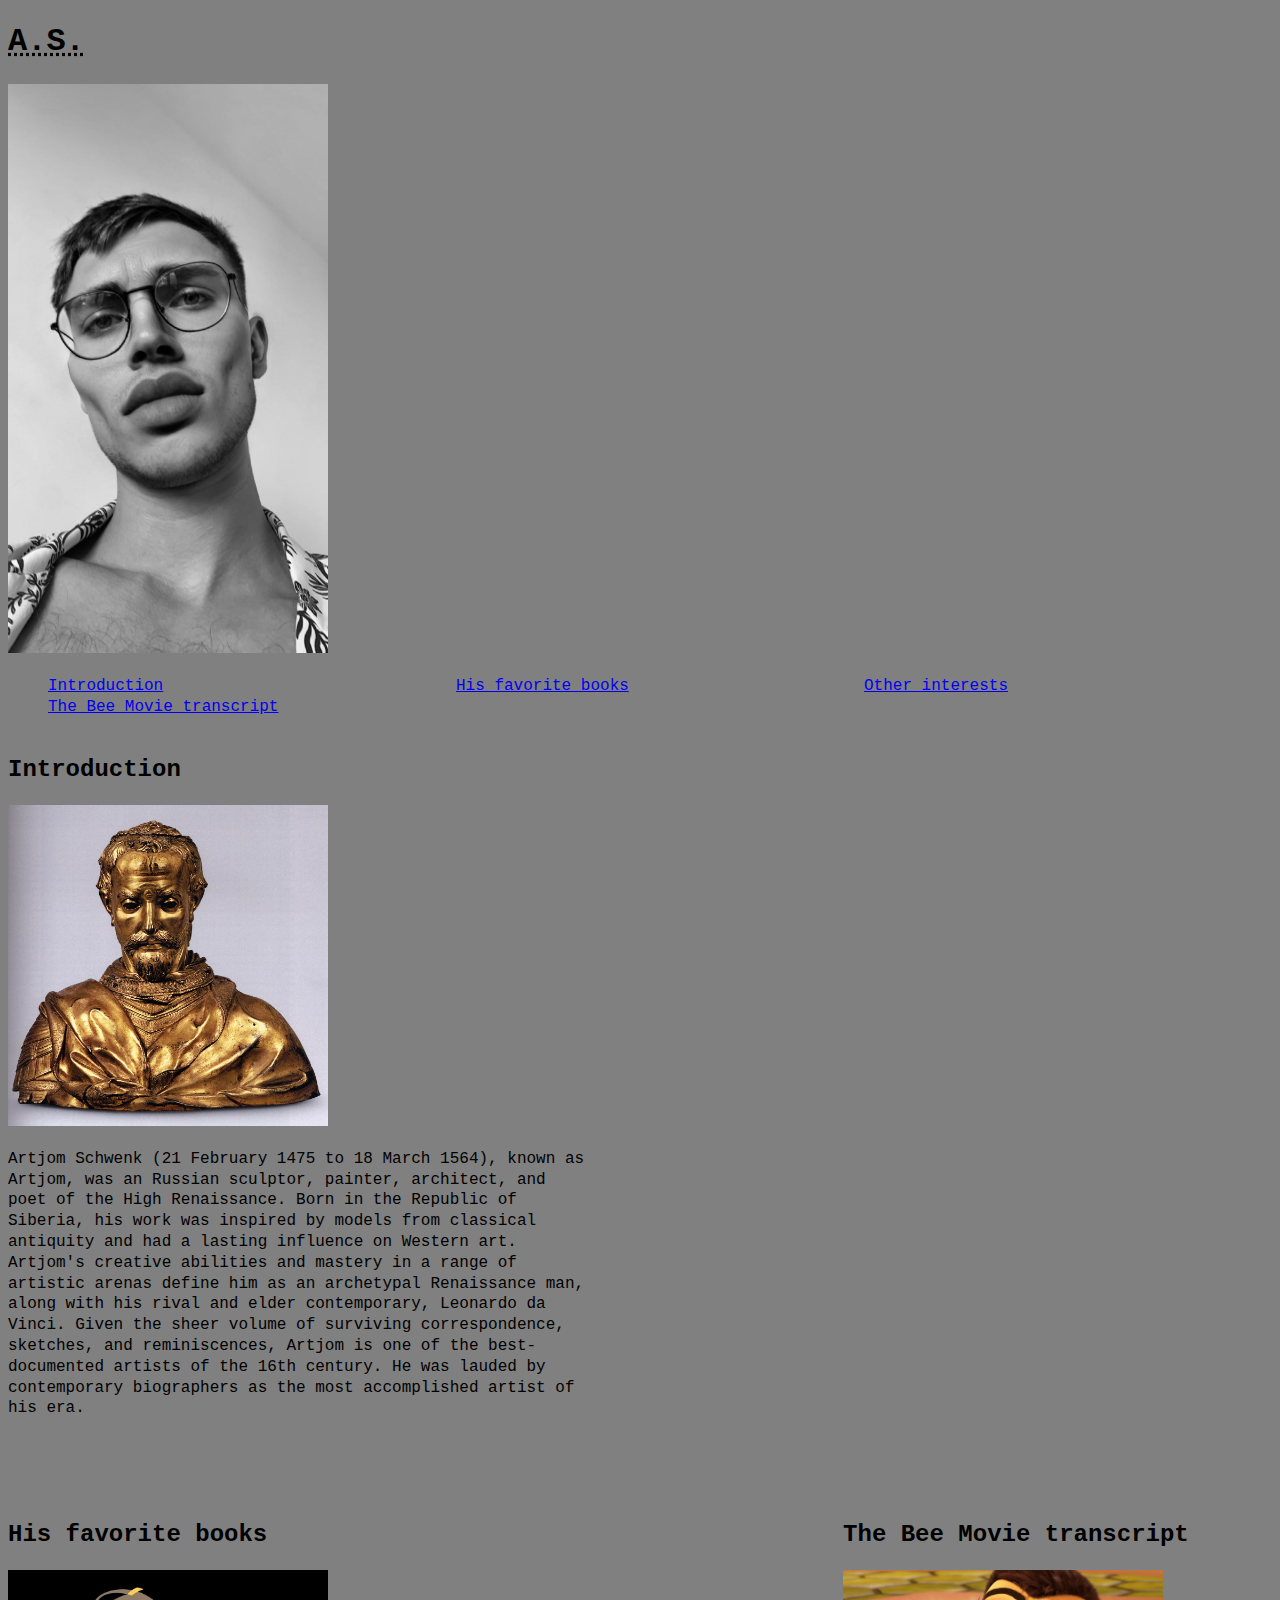
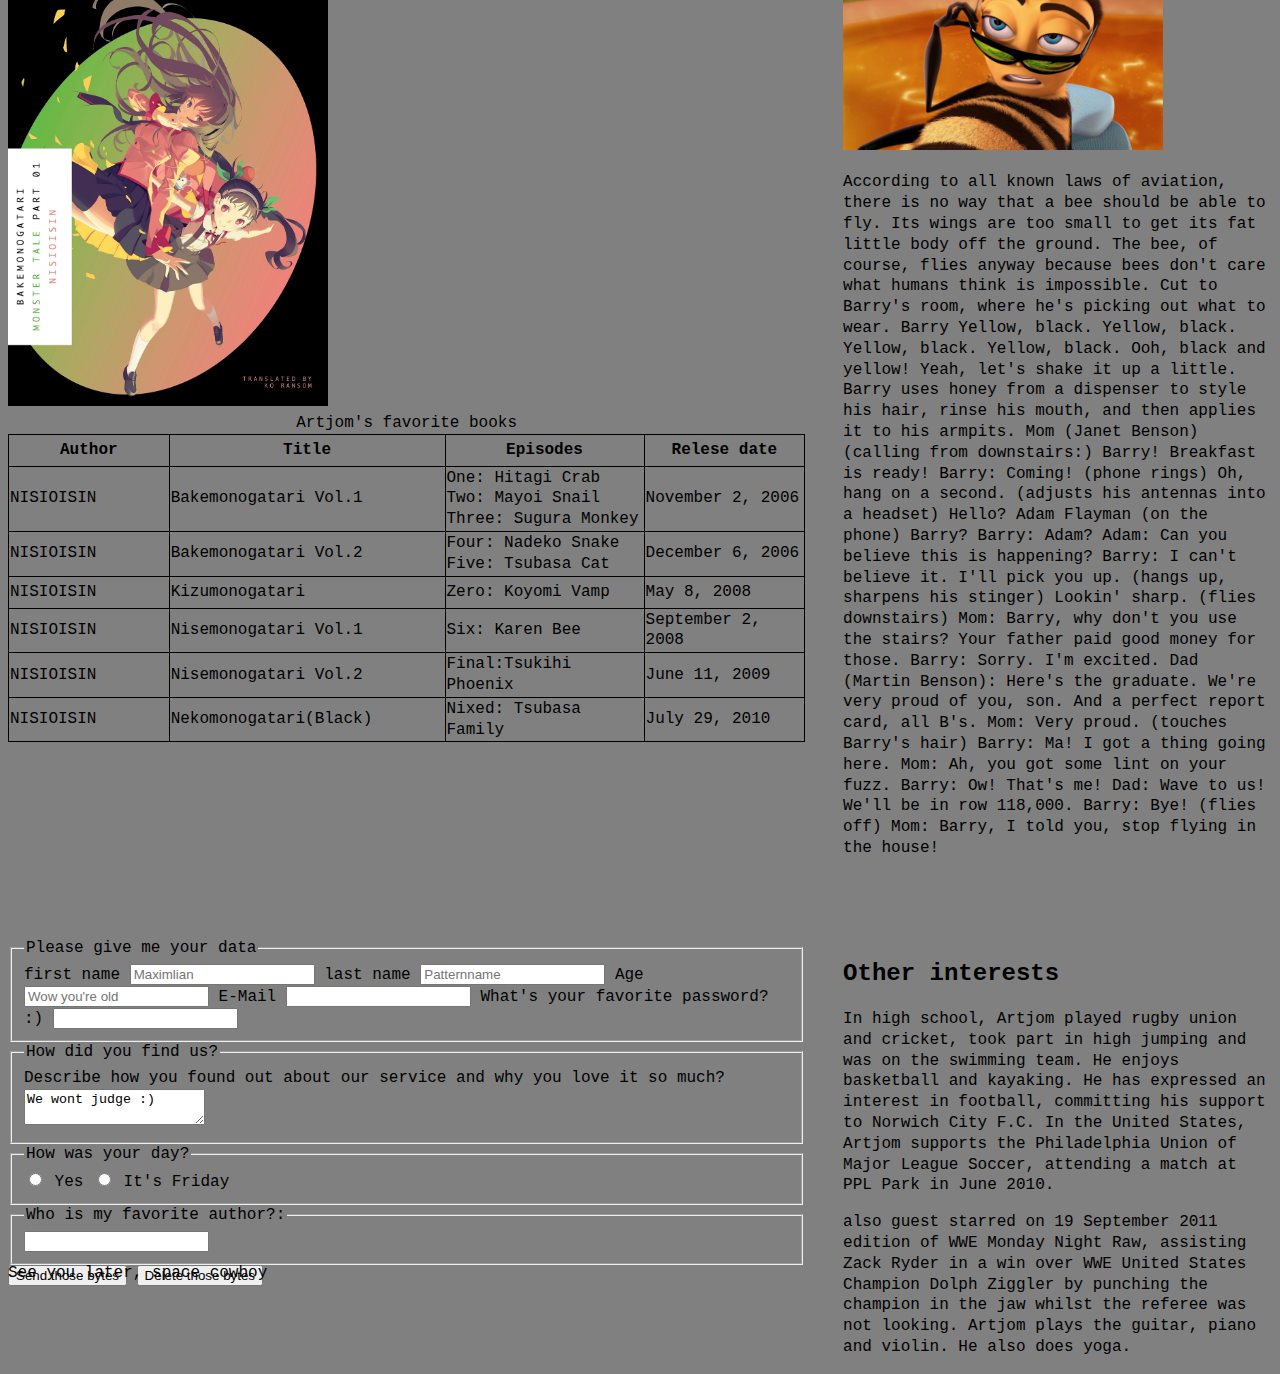
<file: mysite/index.html>
<!DOCTYPE html>
<html lang="en">
<head>
    <meta charset="UTF-8">
    <link rel="stylesheet" href="styles/styles.css">
    <title>Document</title>
</head>
<body>
    <header>
        <h1 class="head-line"><abbr title="Artjom Schwenk">A.S.</abbr></h1>
        <img src="pics/profile.jpeg" alt="Artjom Schwenk Profile">
    </header>
    <nav>
        <ul>
            <li><a href="#introduction">Introduction</a></li>
            <li><a href="#books">His favorite books</a></li>
            <li><a href="#other_interests">Other interests</a></li>
            <li><a href="#bee_movie">The Bee Movie transcript</a></li>
        </ul>
    </nav>
    <main>
        <article id="introduction">
            <h2 class="head-line">Introduction</h2>
            <img src="pics/introduction.jpg" alt="The bust of Donatello">
            <p>Artjom Schwenk (21 February 1475 to 18 March 1564), known as Artjom, was an Russian sculptor, painter, architect, and poet of the High Renaissance. Born in the Republic of Siberia, his work was inspired by models from classical antiquity and had a lasting influence on Western art. Artjom's creative abilities and mastery in a range of artistic arenas define him as an archetypal Renaissance man, along with his rival and elder contemporary, Leonardo da Vinci. Given the sheer volume of surviving correspondence, sketches, and reminiscences, Artjom is one of the best-documented artists of the 16th century. He was lauded by contemporary biographers as the most accomplished artist of his era.</p>
        </article>
        <article id="fav_books">
            <h2 class="head-line">His favorite books</h2>
            <img src="pics/bakemonogatari-part-1-cover.jpg" alt="Bakemonogatari Bookcover">
            <table id="books">
                <caption>Artjom's favorite books</caption>
                <thead>
                    <tr>
                        <th>Author</th>
                        <th>Title</th>
                        <th>Episodes</th>
                        <th>Relese date</th>
                    </tr>
                </thead>
                <tbody>
                    <tr>
                        <td>NISIOISIN</td>
                        <td>Bakemonogatari Vol.1</td>
                        <td>One: Hitagi Crab<br>Two: Mayoi Snail<br>Three: Sugura Monkey</td>
                        <td>November 2, 2006</td>
                    </tr>
                    <tr>
                        <td>NISIOISIN</td>
                        <td>Bakemonogatari Vol.2</td>
                        <td>Four: Nadeko Snake<br>Five: Tsubasa Cat</td>
                        <td>December 6, 2006</td>
                    </tr>
                    <tr>
                        <td>NISIOISIN</td>
                        <td>Kizumonogatari</td>
                        <td>Zero: Koyomi Vamp</td>
                        <td>May 8, 2008</td>
                    </tr>
                    <tr>
                        <td>NISIOISIN</td>
                        <td>Nisemonogatari Vol.1</td>
                        <td>Six: Karen Bee</td>
                        <td>September 2, 2008</td>
                    </tr>
                    <tr>
                        <td>NISIOISIN</td>
                        <td>Nisemonogatari Vol.2</td>
                        <td>Final:Tsukihi Phoenix</td>
                        <td>June 11, 2009</td>
                    </tr>
                    <tr>
                        <td>NISIOISIN</td>
                        <td>Nekomonogatari(Black)</td>
                        <td>Nixed: Tsubasa Family</td>
                        <td>July 29, 2010</td>
                    </tr>
                </tbody>
            </table>
        </article>
        <article id="other_interests">
            <h2 class="head-line">Other interests</h2>
            <p>In high school, Artjom played rugby union and cricket, took part in high jumping and was on the swimming team. He enjoys basketball and kayaking. He has expressed an interest in football, committing his support to Norwich City F.C. In the United States, Artjom supports the Philadelphia Union of Major League Soccer, attending a match at PPL Park in June 2010.</p>
                <p>also guest starred on 19 September 2011 edition of WWE Monday Night Raw, assisting Zack Ryder in a win over WWE United States Champion Dolph Ziggler by punching the champion in the jaw whilst the referee was not looking. Artjom plays the guitar, piano and violin. He also does yoga.</p>
        </article>
        <article id="bee_movie">
            <h2 class="head-line">The Bee Movie transcript</h2>
            <img src="pics/bee_movie.jpeg" alt="Barry the Bee frome the Bee Movie with sunglasses">
            <p>According to all known laws of aviation, there is no way that a bee should be able to fly. Its wings are too small to get its fat little body off the ground. The bee, of course, flies anyway because bees don't care what humans think is impossible.
                Cut to Barry's room, where he's picking out what to wear.
          Barry 	Yellow, black. Yellow, black. Yellow, black. Yellow, black. Ooh, black and yellow! Yeah, let's shake it up a little.
                Barry uses honey from a dispenser to style his hair, rinse his mouth, and then applies it to his armpits.
          Mom (Janet Benson) 	(calling from downstairs:) Barry! Breakfast is ready!
          Barry: 	Coming! (phone rings) Oh, hang on a second. (adjusts his antennas into a headset) Hello?
          Adam Flayman 	(on the phone) Barry?
          Barry: 	Adam?
          Adam: 	Can you believe this is happening?
          Barry: 	I can't believe it. I'll pick you up. (hangs up, sharpens his stinger) Lookin' sharp. (flies downstairs)
          Mom: 	Barry, why don't you use the stairs? Your father paid good money for those.
          Barry: 	Sorry. I'm excited.
          Dad (Martin Benson): 	Here's the graduate. We're very proud of you, son. And a perfect report card, all B's.
          Mom: 	Very proud. (touches Barry's hair)
          Barry: 	Ma! I got a thing going here.
          Mom: 	Ah, you got some lint on your fuzz.
          Barry: 	Ow! That's me!
          Dad: 	Wave to us! We'll be in row 118,000.
          Barry: 	Bye! (flies off)
          Mom: 	Barry, I told you, stop flying in the house!</p>
        </article>
        <form method="get" action="index.html" id="form">
            <fieldset>
                <legend>Please give me your data</legend>
                <label for="fn">first name</label>
                <input id="fn" type="text" name="fn" placeholder="Maximlian" required>
                <label for="ln">last name</label>
                <input id="ln" type="text" name="ln" placeholder="Patternname" required>
                <label for="age">Age</label>
                <input id="age" type="number" name="age" min="18" placeholder="Wow you're old" required>
                <label for="mail">E-Mail</label>
                <input id="mail" type="email" name="mail" required>
                <label for="password">What's your favorite password? :)</label>
                <input id="password" type="password" name="password" required>
            </fieldset>
            <fieldset>
                <legend>How did you find us?</legend>
                <label for="message">Describe how you found out about our service and why you love it so much?</label>
                <textarea id="message">We wont judge :)</textarea>
            </fieldset>
            <fieldset>
                <legend>How was your day?</legend>
                <input type="radio" name="radio" value="Yes"> Yes
                <input type="radio" name="radio" value="It's Friday"> It's Friday
            </fieldset>
            <fieldset>
                <legend>Who is my favorite author?:</legend>
                    <input name=endquestion list=authors>
                        <datalist id=authors>
                            <option value="DaVinci">
                            <option value="Roland Kaiser">
                            <option value="NISIOISIN">
                        </datalist>
            </fieldset>
            <input type="submit" value="Send those bytes">
            <input type="reset" value="Delete those bytes">
        </form>
    </main>
    <footer><p>See you later, space cowboy</p></footer>
</body>
</html>
</file>
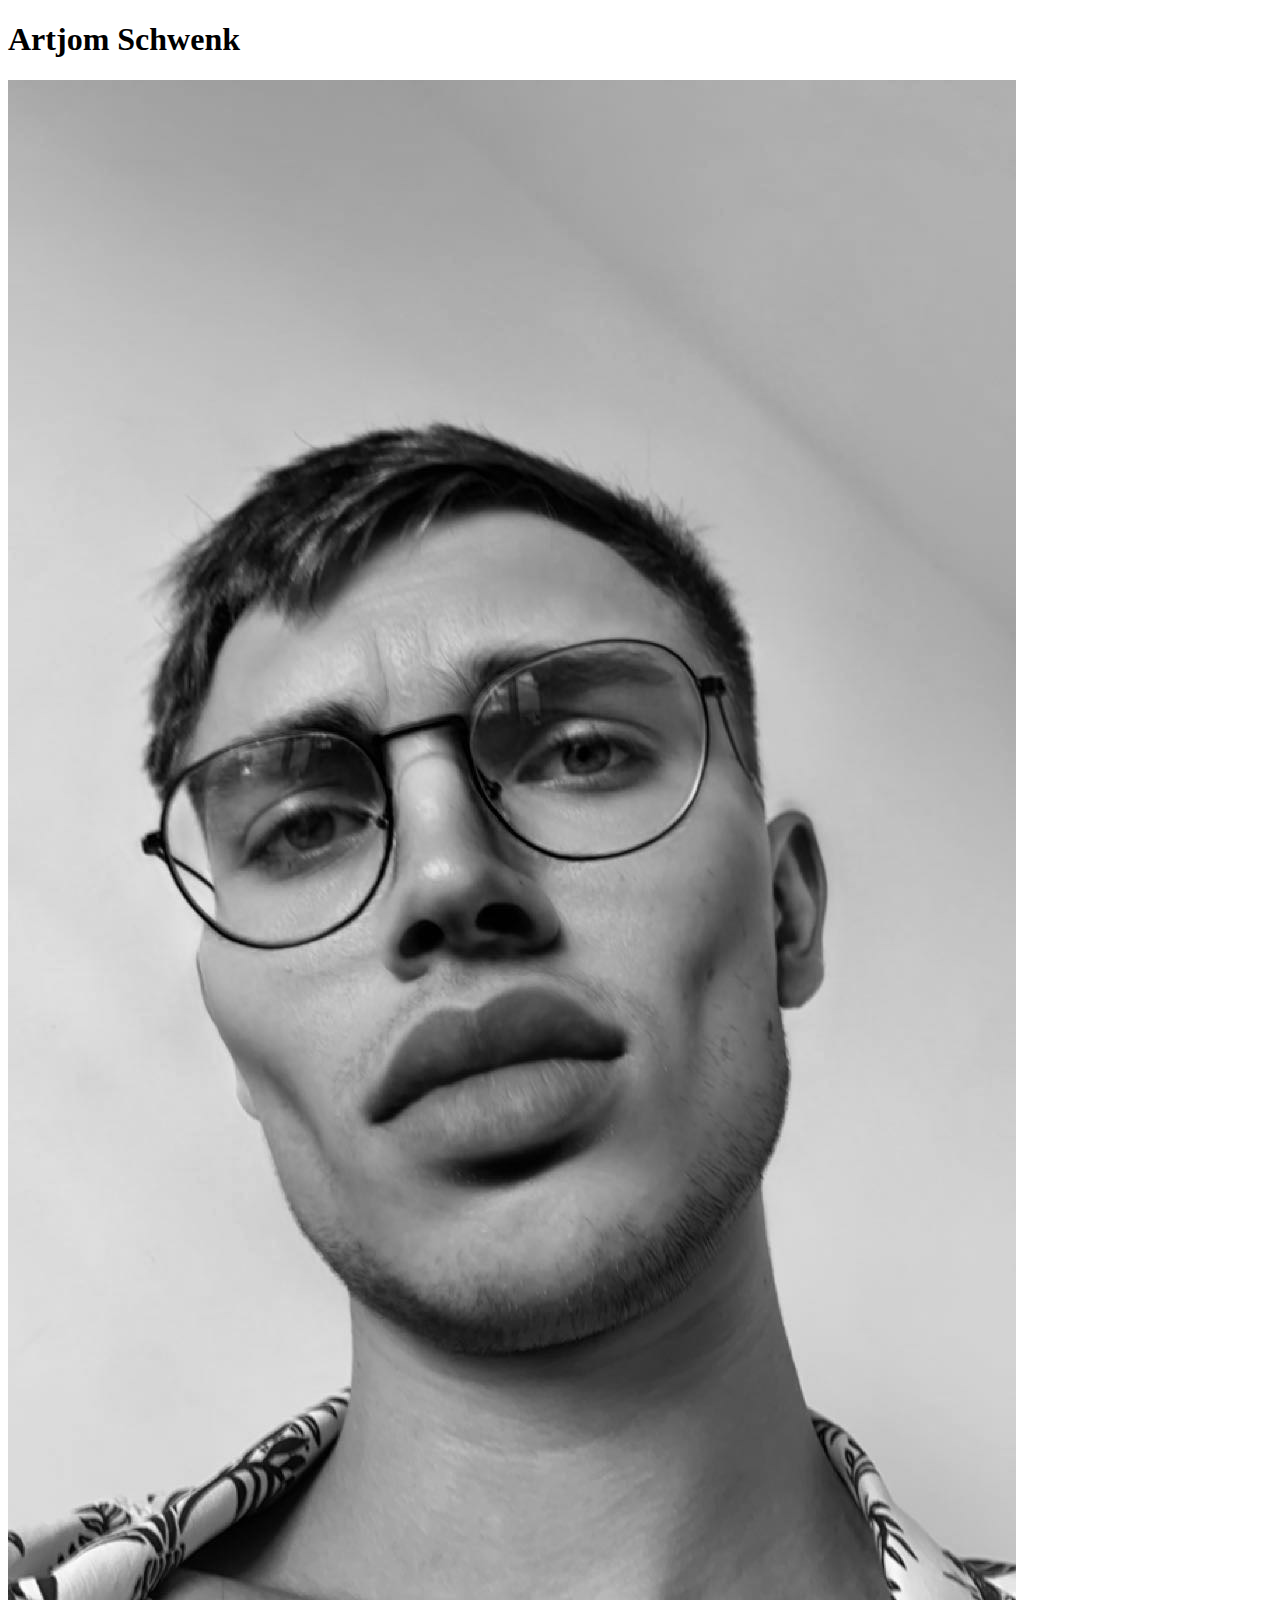
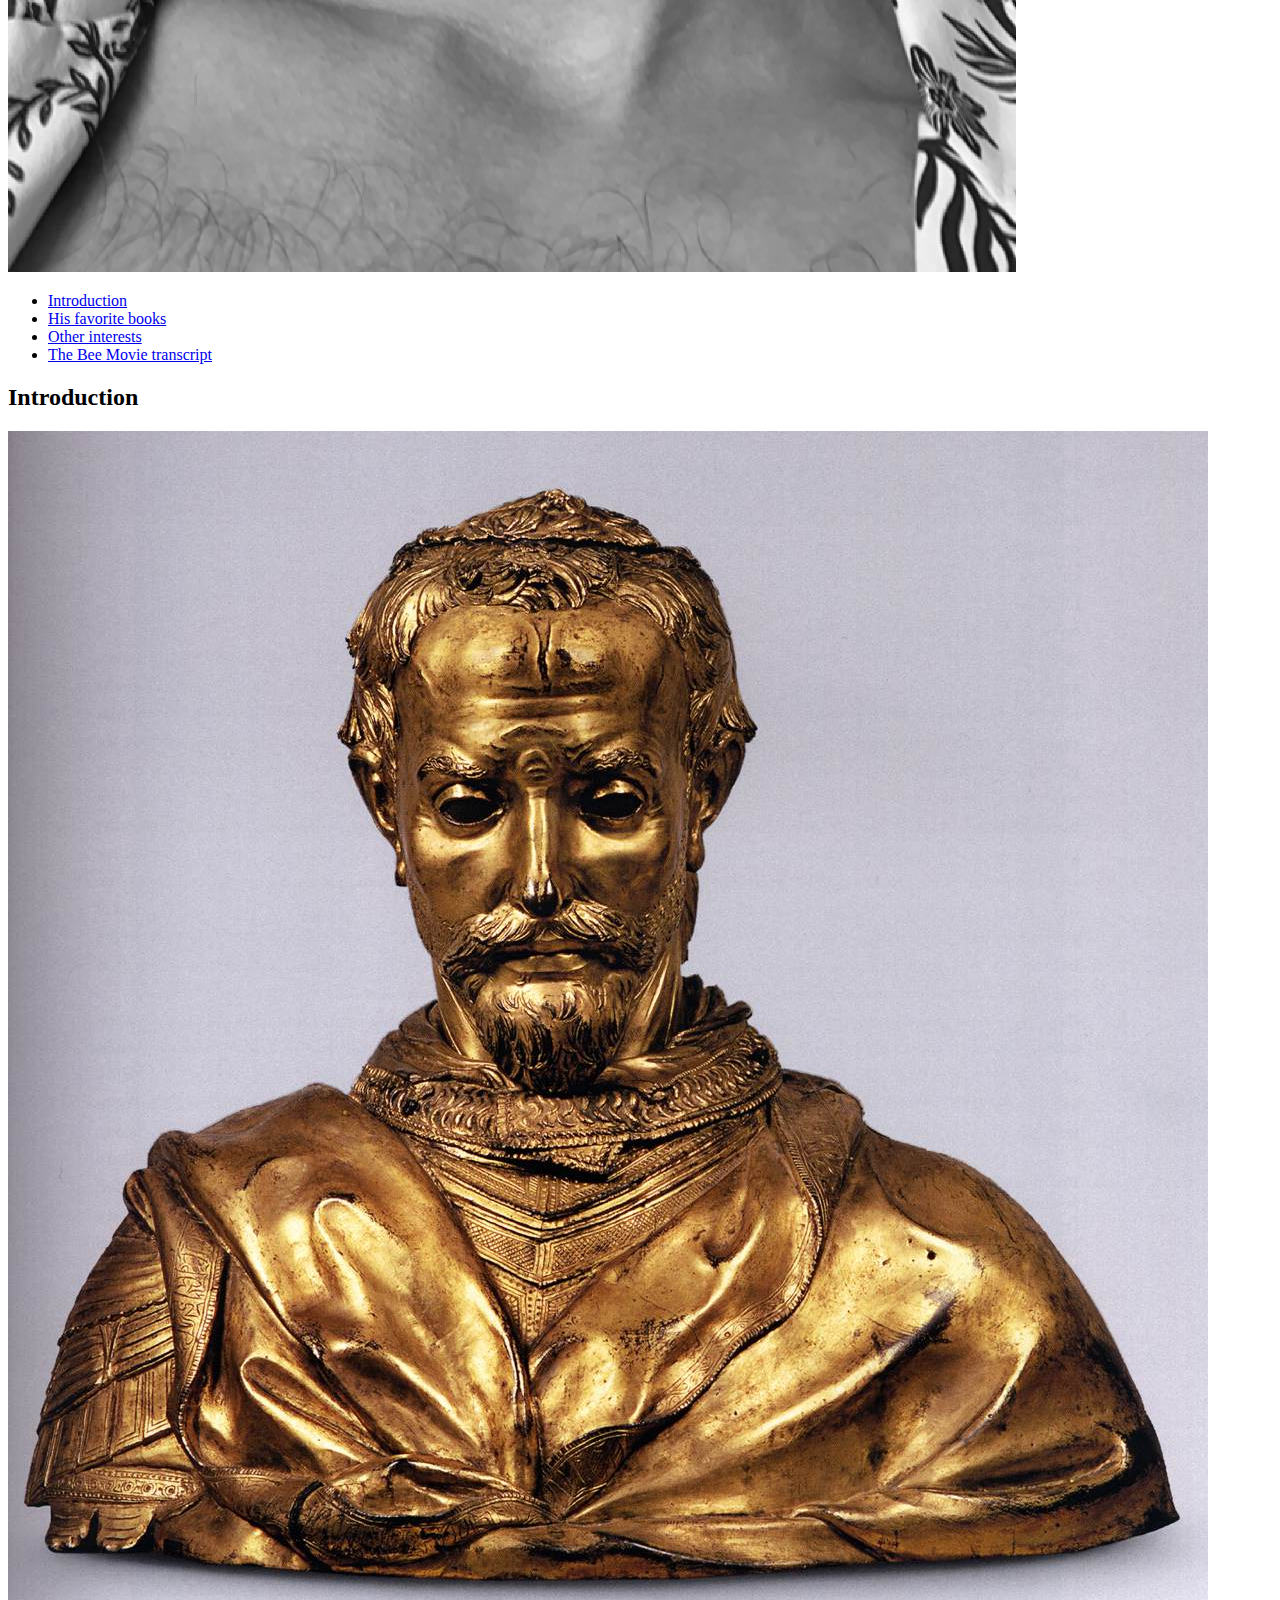
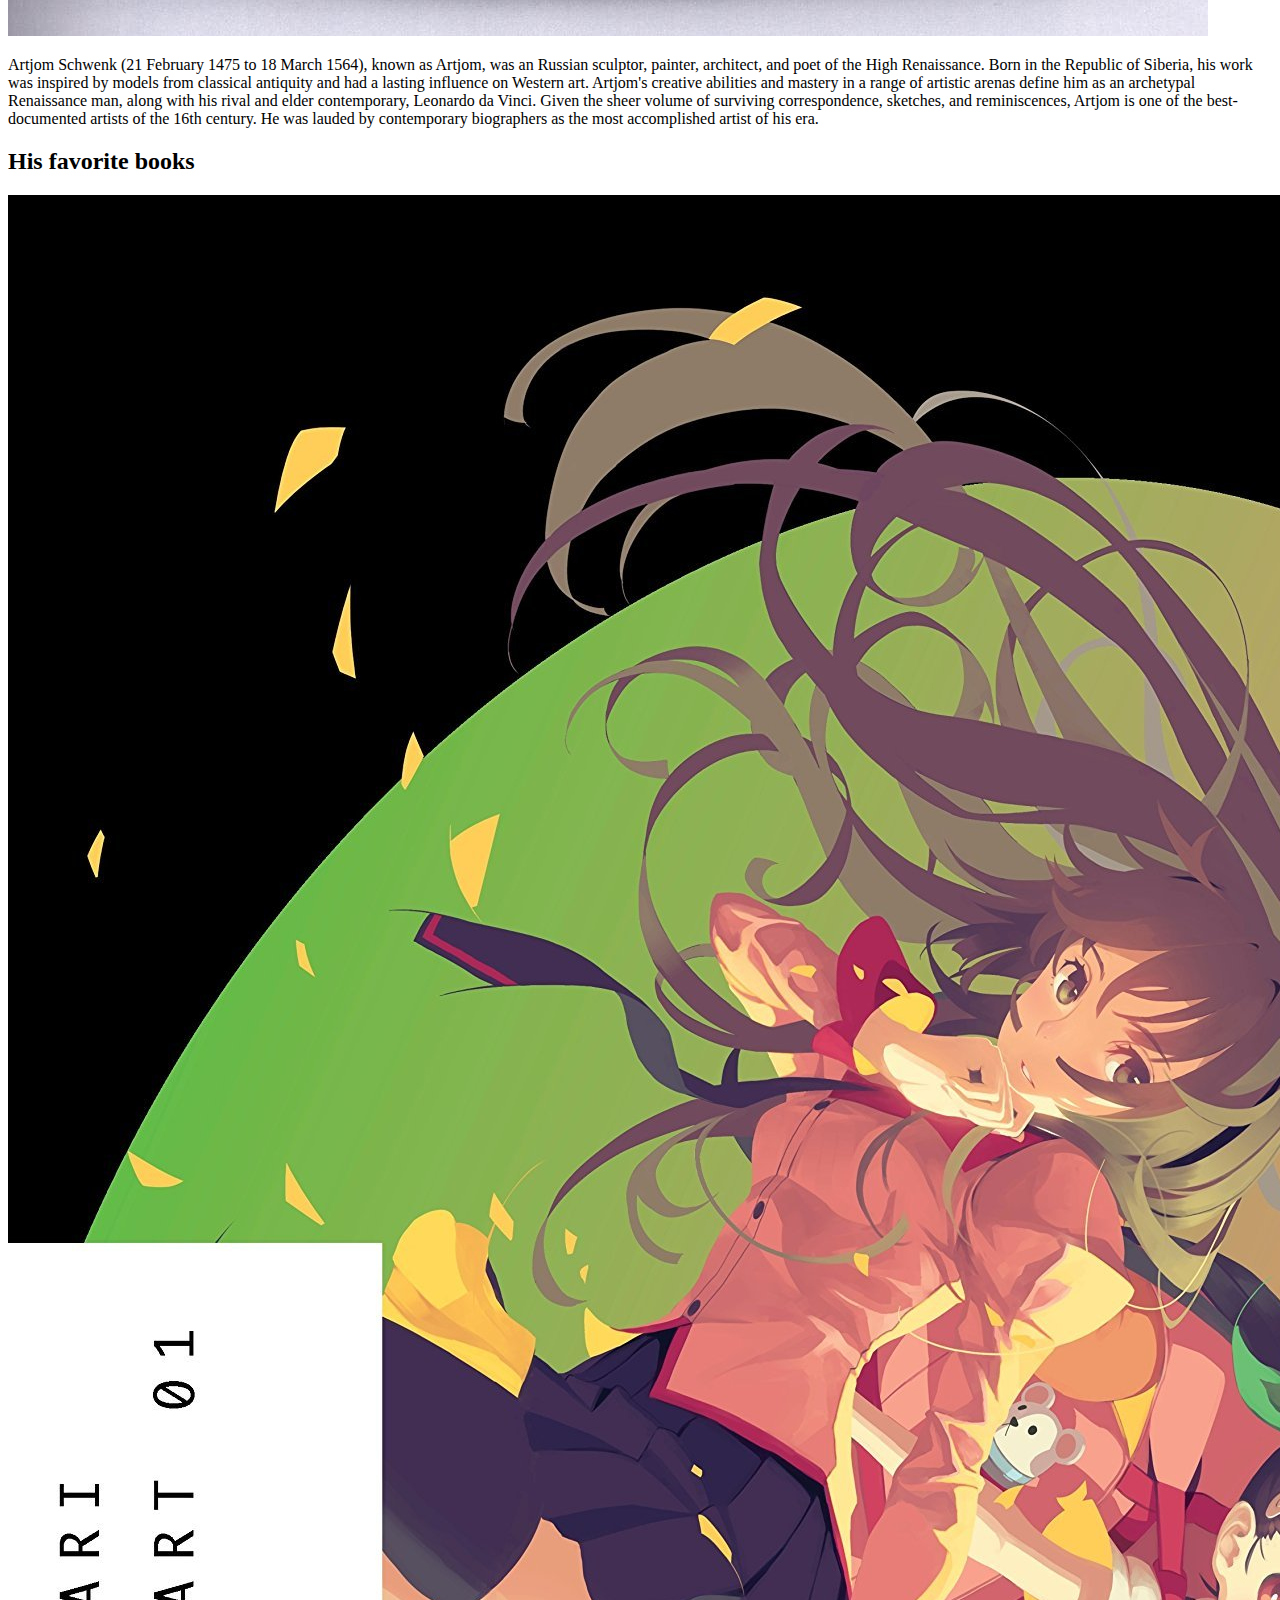
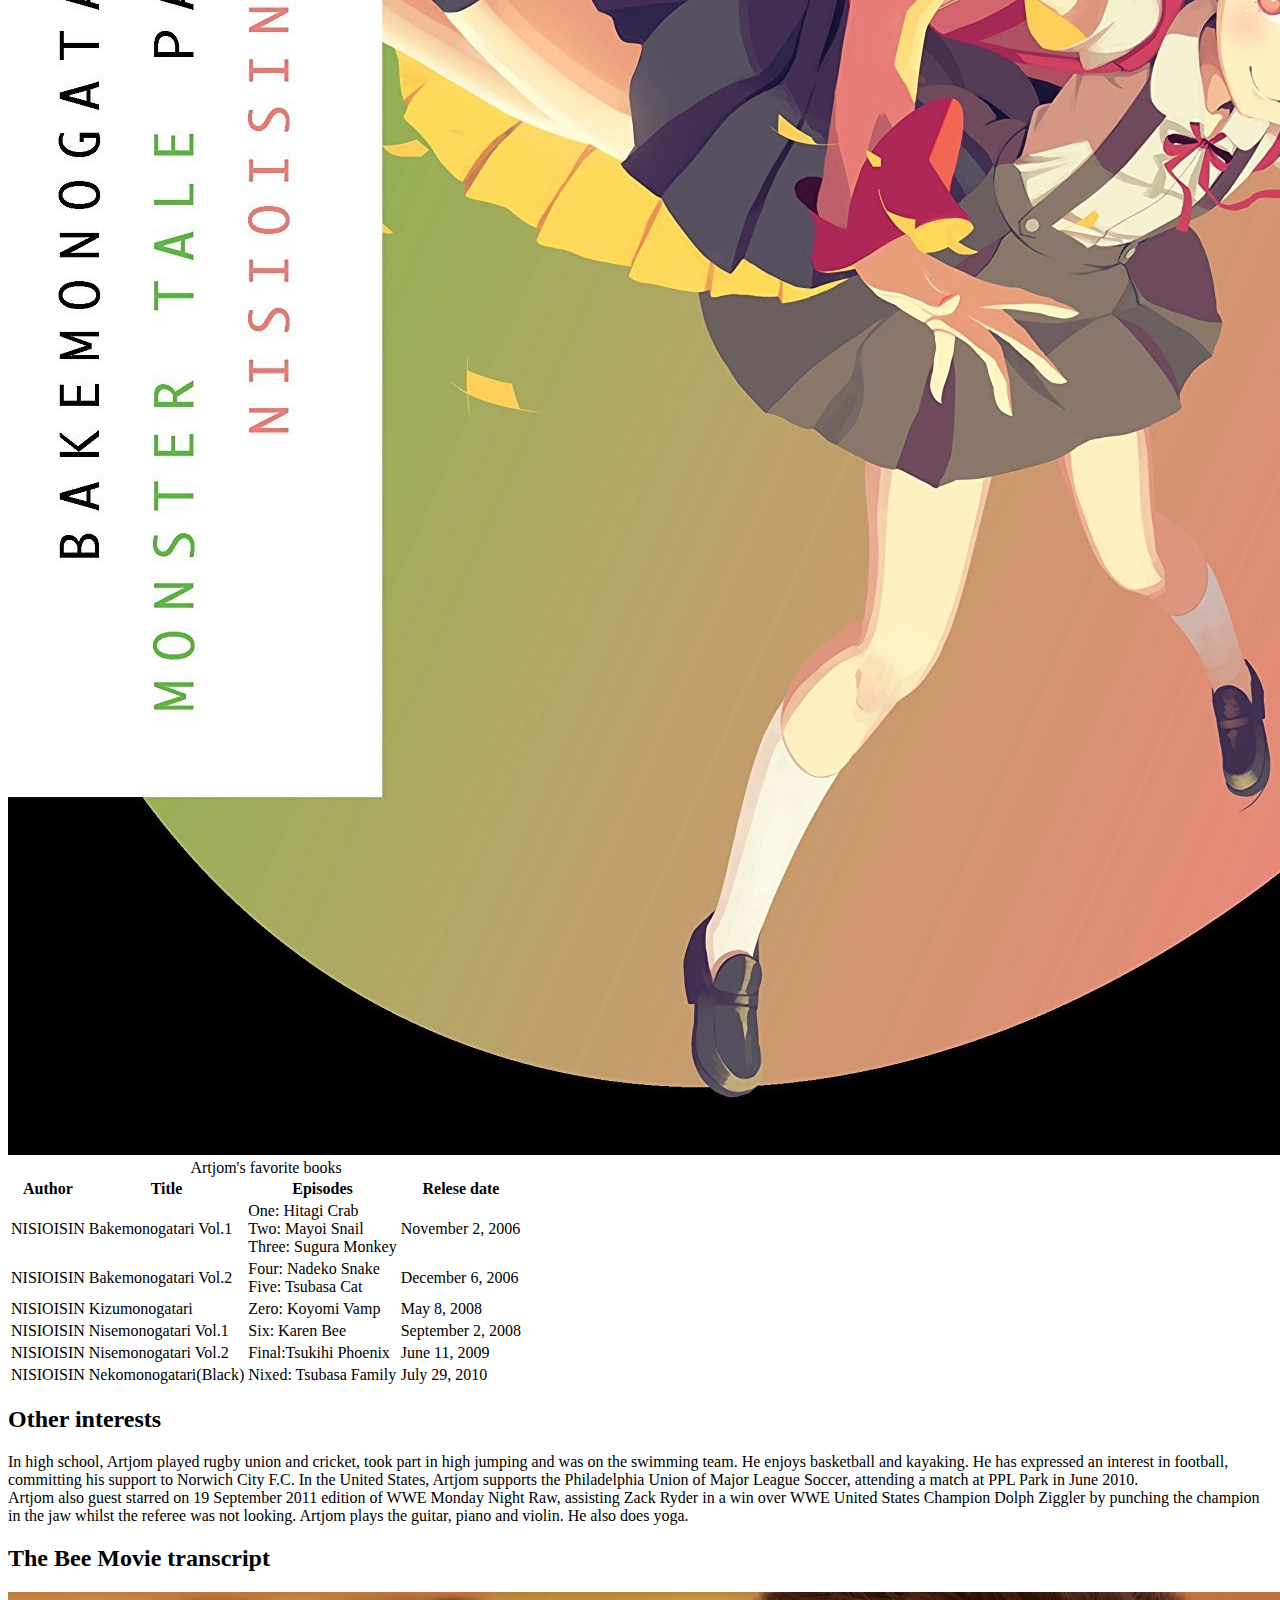
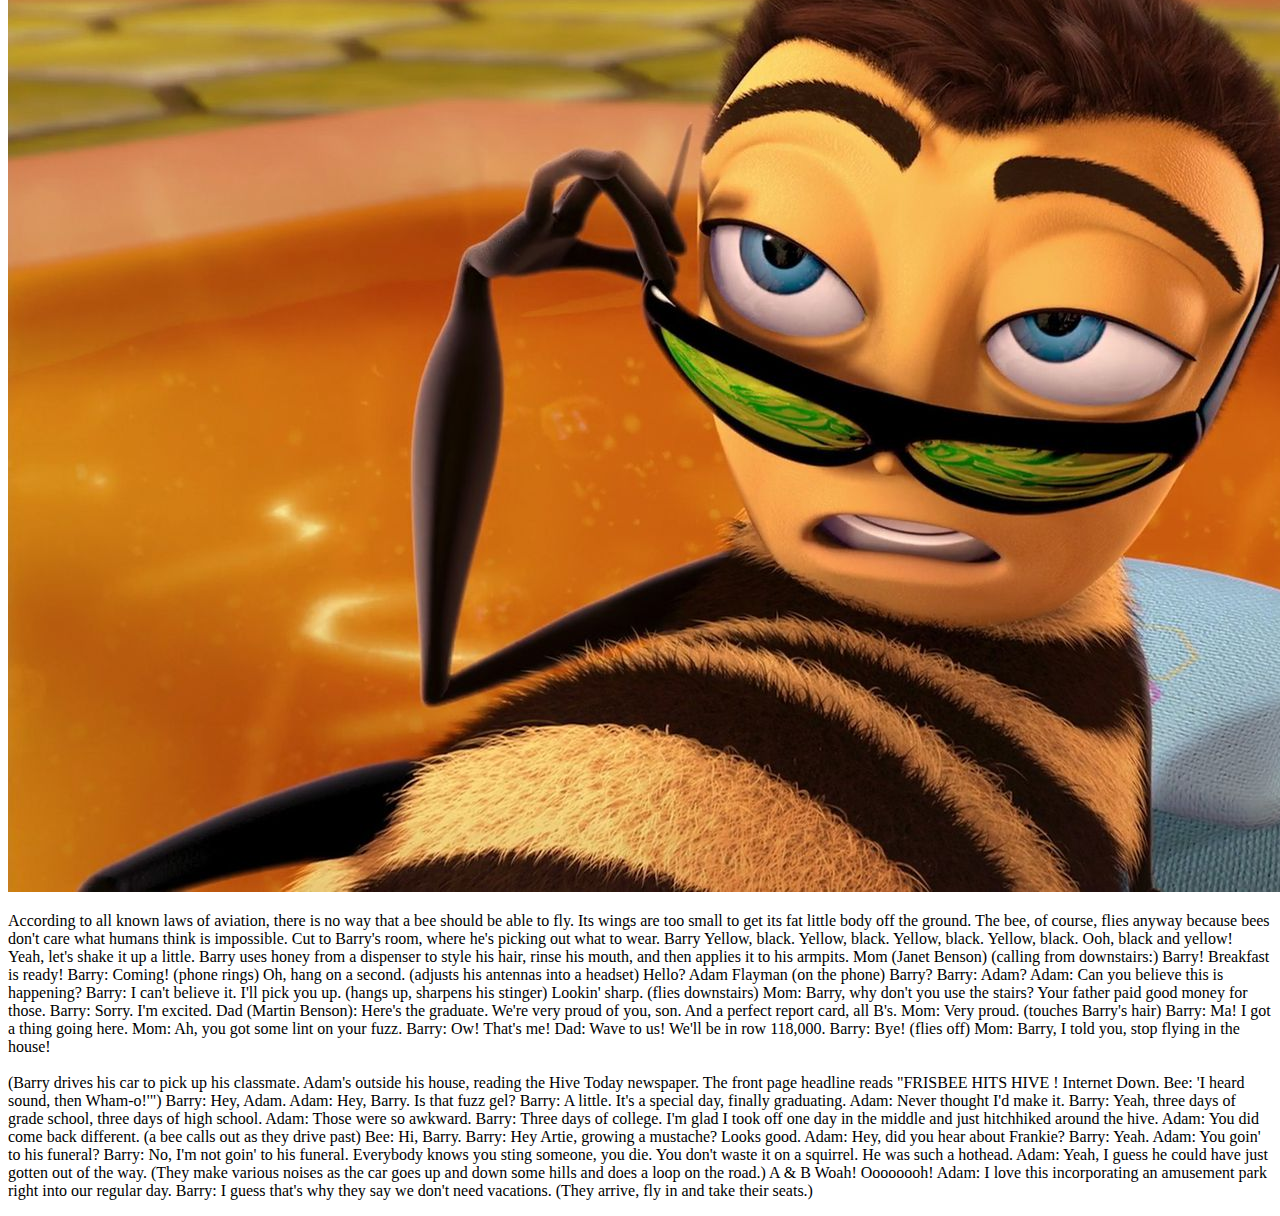
<file: syntax-semantics/index.html>
<!DOCTYPE html>
<html lang="en">
<head>
    <meta charset="UTF-8">
    <title>Document</title>
</head>
<body>
    <header>
        <h1>Artjom Schwenk</h1>
        <img src="pics/profile.jpeg" alt="Artjom Schwenk Profile">
    </header>
    <nav>
        <ul>
            <li><a href="#introduction">Introduction</a></li>
            <li><a href="#books">His favorite books</a></li>
            <li><a href="#other_interests">Other interests</a></li>
            <li><a href="#bee_movie">The Bee Movie transcript</a></li>
        </ul>
    </nav>
    <main>
        <article id="introduction">
            <h2>Introduction</h2>
            <img src="pics/introduction.jpg" alt="The bust of Donatello">
            <p>Artjom Schwenk (21 February 1475 to 18 March 1564), known as Artjom, was an Russian sculptor, painter, architect, and poet of the High Renaissance. Born in the Republic of Siberia, his work was inspired by models from classical antiquity and had a lasting influence on Western art. Artjom's creative abilities and mastery in a range of artistic arenas define him as an archetypal Renaissance man, along with his rival and elder contemporary, Leonardo da Vinci. Given the sheer volume of surviving correspondence, sketches, and reminiscences, Artjom is one of the best-documented artists of the 16th century. He was lauded by contemporary biographers as the most accomplished artist of his era.</p>
        </article>
        <article>
            <h2>His favorite books</h2>
            <img src="pics/bakemonogatari-part-1-cover.jpg" alt="Bakemonogatari Bookcover">
            <table id="books">
                <caption>Artjom's favorite books</caption>
                <thead>
                    <tr>
                        <th>Author</th>
                        <th>Title</th>
                        <th>Episodes</th>
                        <th>Relese date</th>
                    </tr>
                </thead>
                <tbody>
                    <tr>
                        <td>NISIOISIN</td>
                        <td>Bakemonogatari Vol.1</td>
                        <td>One: Hitagi Crab<br>Two: Mayoi Snail<br>Three: Sugura Monkey</td>
                        <td>November 2, 2006</td>
                    </tr>
                    <tr>
                        <td>NISIOISIN</td>
                        <td>Bakemonogatari Vol.2</td>
                        <td>Four: Nadeko Snake<br>Five: Tsubasa Cat</td>
                        <td>December 6, 2006</td>
                    </tr>
                    <tr>
                        <td>NISIOISIN</td>
                        <td>Kizumonogatari</td>
                        <td>Zero: Koyomi Vamp</td>
                        <td>May 8, 2008</td>
                    </tr>
                    <tr>
                        <td>NISIOISIN</td>
                        <td>Nisemonogatari Vol.1</td>
                        <td>Six: Karen Bee</td>
                        <td>September 2, 2008</td>
                    </tr>
                    <tr>
                        <td>NISIOISIN</td>
                        <td>Nisemonogatari Vol.2</td>
                        <td>Final:Tsukihi Phoenix</td>
                        <td>June 11, 2009</td>
                    </tr>
                    <tr>
                        <td>NISIOISIN</td>
                        <td>Nekomonogatari(Black)</td>
                        <td>Nixed: Tsubasa Family</td>
                        <td>July 29, 2010</td>
                    </tr>
                </tbody>

            </table>
        </article>
        <article id="other_interests">
            <h2>Other interests</h2>
            <p>In high school, Artjom played rugby union and cricket, took part in high jumping and was on the swimming team. He enjoys basketball and kayaking. He has expressed an interest in football, committing his support to Norwich City F.C. In the United States, Artjom supports the Philadelphia Union of Major League Soccer, attending a match at PPL Park in June 2010.
                <br>Artjom also guest starred on 19 September 2011 edition of WWE Monday Night Raw, assisting Zack Ryder in a win over WWE United States Champion Dolph Ziggler by punching the champion in the jaw whilst the referee was not looking. Artjom plays the guitar, piano and violin. He also does yoga.</p>
        </article>
        <article id="bee_movie">
            <h2>The Bee Movie transcript</h2>
            <img src="pics/bee_movie.jpeg" alt="Barry the Bee frome the Bee Movie with sunglasses">
            <p>According to all known laws of aviation, there is no way that a bee should be able to fly. Its wings are too small to get its fat little body off the ground. The bee, of course, flies anyway because bees don't care what humans think is impossible.
                Cut to Barry's room, where he's picking out what to wear.
          Barry 	Yellow, black. Yellow, black. Yellow, black. Yellow, black. Ooh, black and yellow! Yeah, let's shake it up a little.
                Barry uses honey from a dispenser to style his hair, rinse his mouth, and then applies it to his armpits.
          Mom (Janet Benson) 	(calling from downstairs:) Barry! Breakfast is ready!
          Barry: 	Coming! (phone rings) Oh, hang on a second. (adjusts his antennas into a headset) Hello?
          Adam Flayman 	(on the phone) Barry?
          Barry: 	Adam?
          Adam: 	Can you believe this is happening?
          Barry: 	I can't believe it. I'll pick you up. (hangs up, sharpens his stinger) Lookin' sharp. (flies downstairs)
          Mom: 	Barry, why don't you use the stairs? Your father paid good money for those.
          Barry: 	Sorry. I'm excited.
          Dad (Martin Benson): 	Here's the graduate. We're very proud of you, son. And a perfect report card, all B's.
          Mom: 	Very proud. (touches Barry's hair)
          Barry: 	Ma! I got a thing going here.
          Mom: 	Ah, you got some lint on your fuzz.
          Barry: 	Ow! That's me!
          Dad: 	Wave to us! We'll be in row 118,000.
          Barry: 	Bye! (flies off)
          Mom: 	Barry, I told you, stop flying in the house!<br><br>
                (Barry drives his car to pick up his classmate. Adam's outside his house, reading the Hive Today newspaper. The front page headline reads "FRISBEE HITS HIVE ! Internet Down. Bee: 'I heard sound, then Wham-o!'")
          Barry: 	Hey, Adam.
          Adam: 	Hey, Barry. Is that fuzz gel?
          Barry: 	A little. It's a special day, finally graduating.
          Adam: 	Never thought I'd make it.
          Barry: 	Yeah, three days of grade school, three days of high school.
          Adam: 	Those were so awkward.
          Barry: 	Three days of college. I'm glad I took off one day in the middle and just hitchhiked around the hive.
          Adam: 	You did come back different.
                (a bee calls out as they drive past)
          Bee: 	Hi, Barry.
          Barry: 	Hey Artie, growing a mustache? Looks good.
          Adam: 	Hey, did you hear about Frankie?
          Barry: 	Yeah.
          Adam: 	You goin' to his funeral?
          Barry: 	No, I'm not goin' to his funeral. Everybody knows you sting someone, you die. You don't waste it on a squirrel. He was such a hothead.
          Adam: 	Yeah, I guess he could have just gotten out of the way.
                (They make various noises as the car goes up and down some hills and does a loop on the road.) A & B Woah! Oooooooh!
                Adam: 	I love this incorporating an amusement park right into our regular day.
                Barry: 	I guess that's why they say we don't need vacations.
                      (They arrive, fly in and take their seats.)</p>
        </article>
    </main>
</body>
</html>
</file>
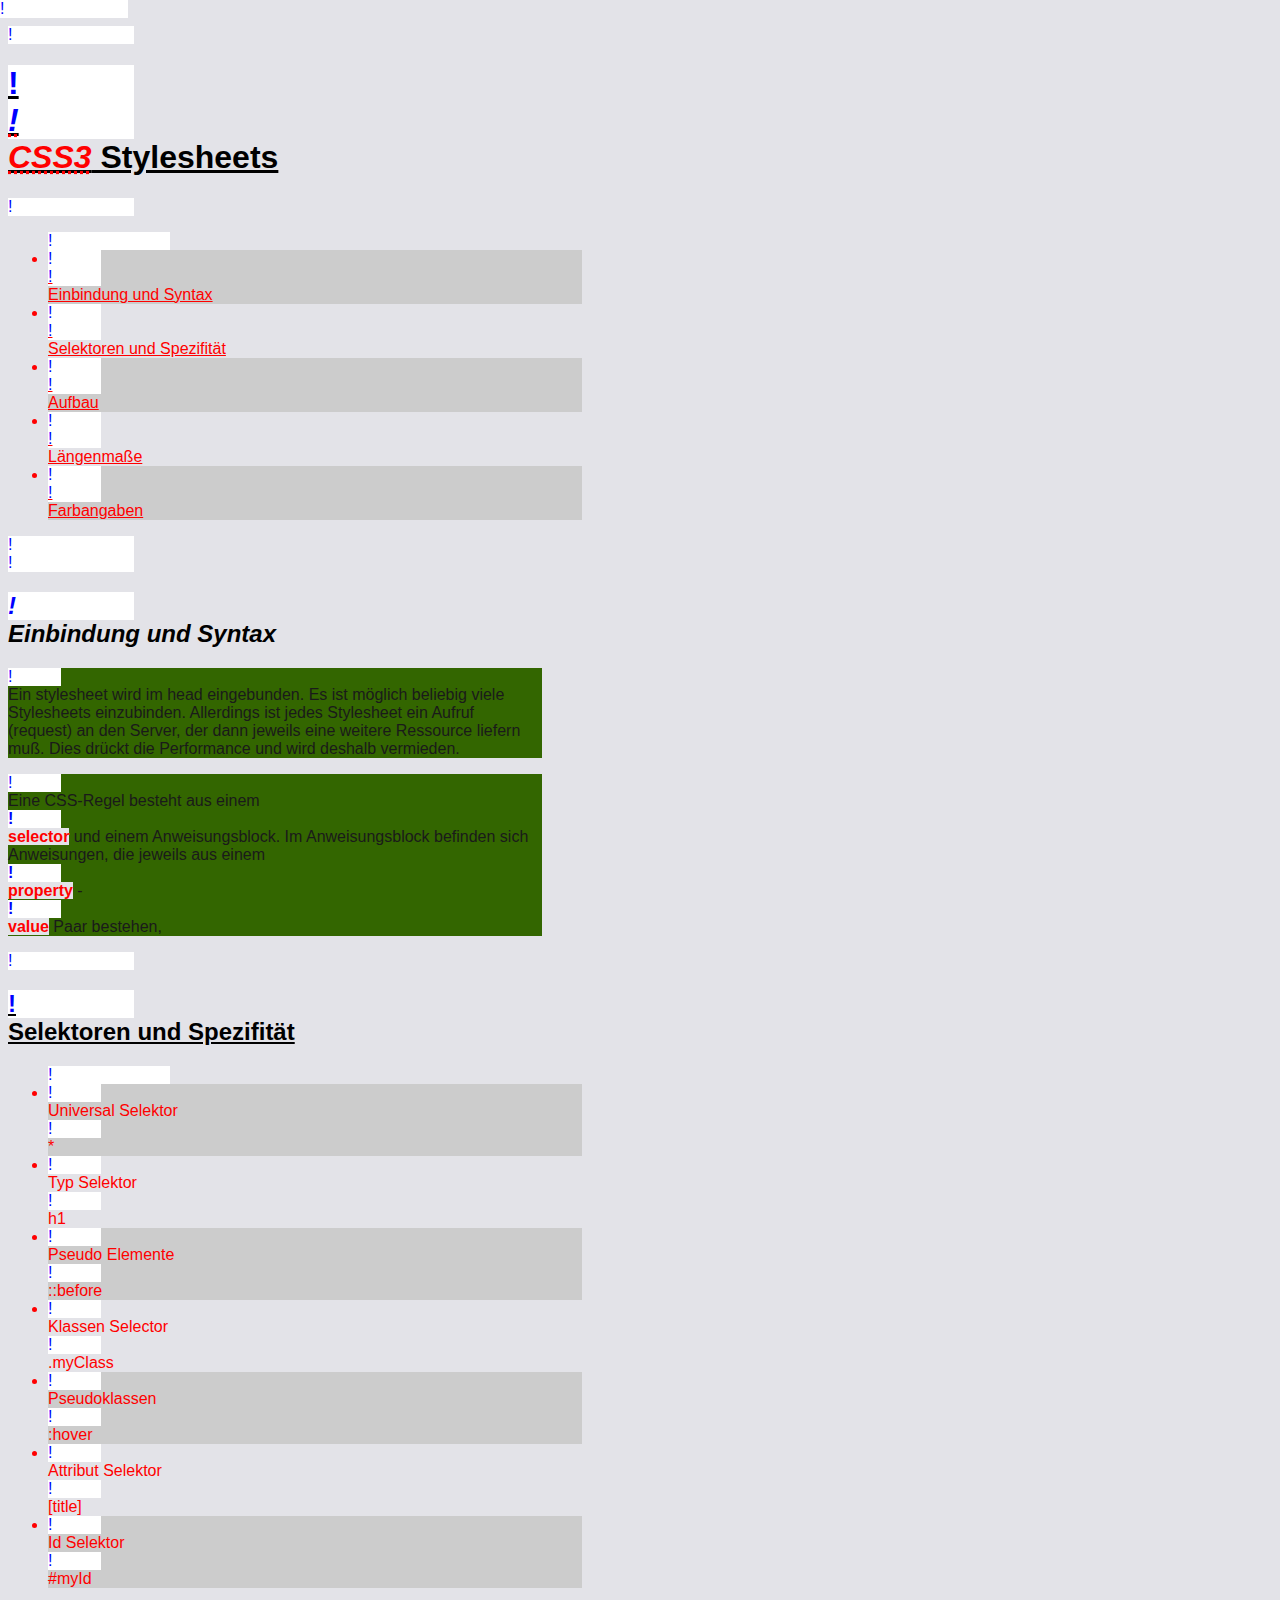
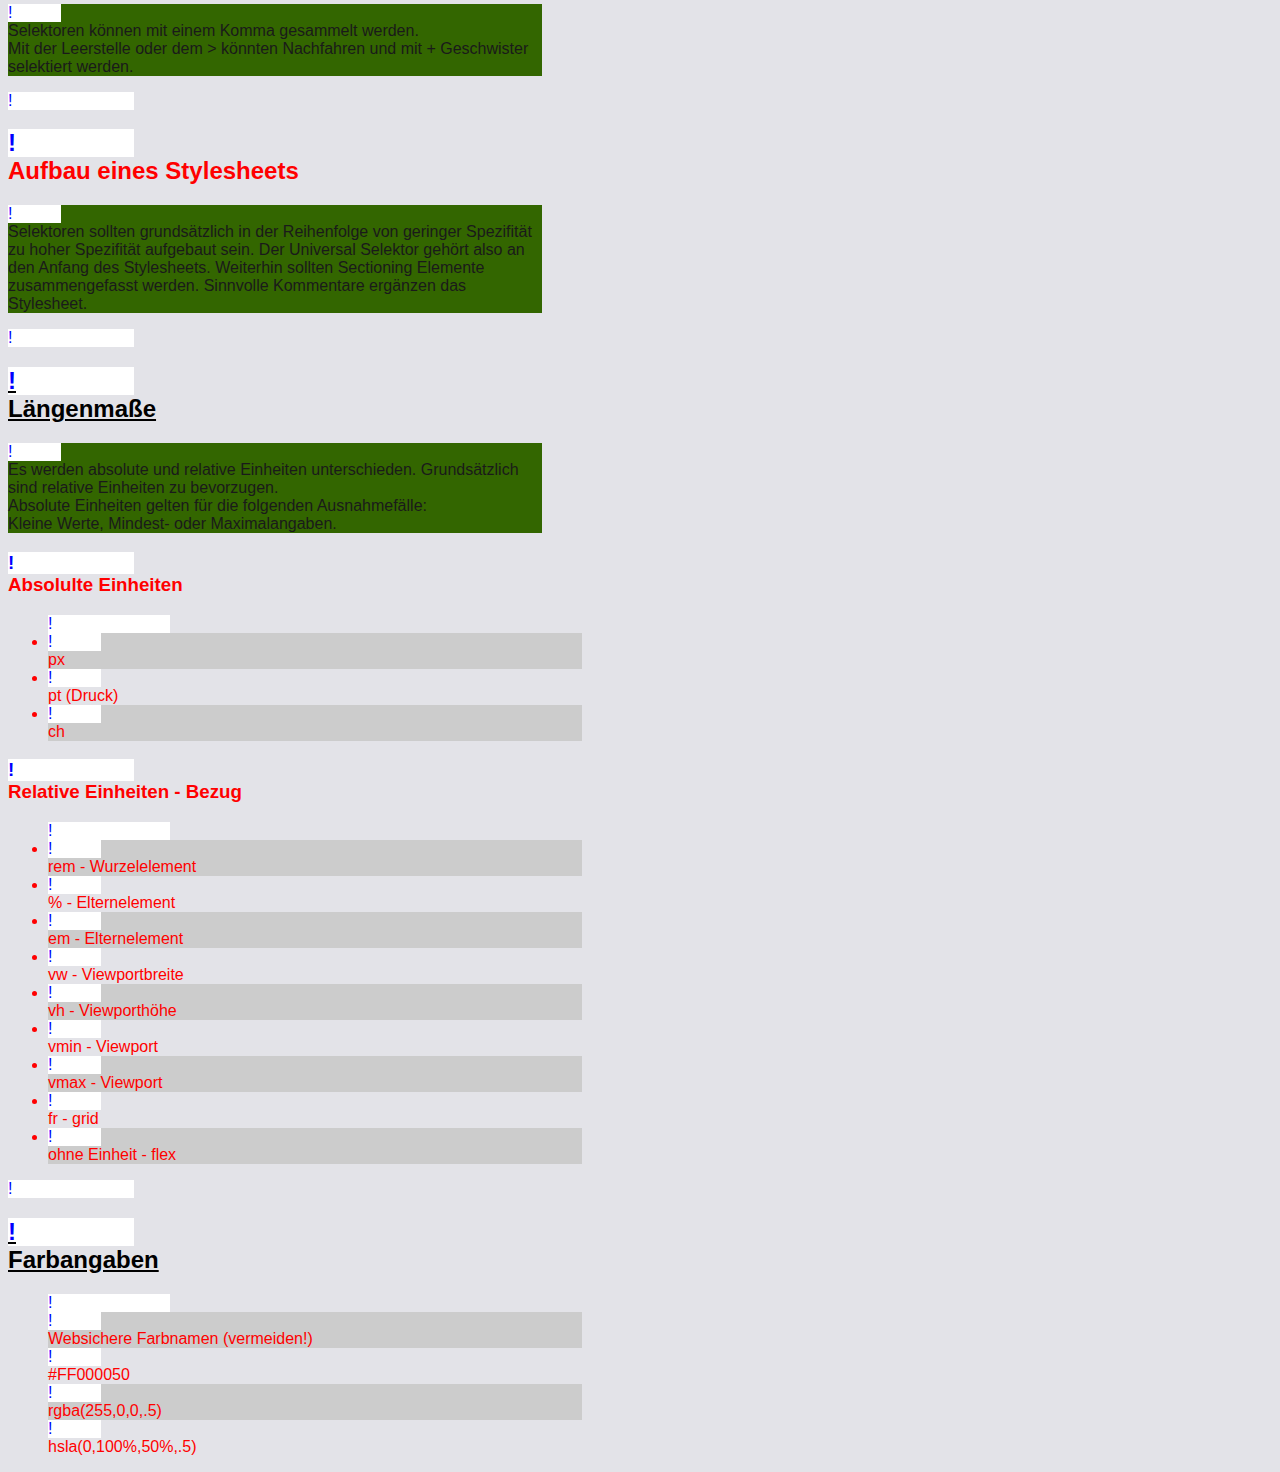
<file: css-basic/01index.html>
<!DOCTYPE html>
<html lang="de">
    <head>
        <meta charset="utf-8">
        <title>CSS3</title>
        <meta name="author" content="Rebecca Dombach">
        <link rel="stylesheet" href="styles/styles.css">
    </head>
    <body>
        <h1 class="head-line"><abbr title="Cascading Stylesheets">CSS3</abbr> Stylesheets</h1>
        <nav>
            <ul>
                <li><a href="#syntax">Einbindung und Syntax</a></li>
                <li><a href="#selector">Selektoren und Spezifität</a></li>
                <li><a href="#structure">Aufbau</a></li>
                <li><a href="#unit">Längenmaße</a></li>
                <li><a href="#color">Farbangaben</a></li>
            </ul>
        </nav>
        <main>
            <article id="syntax">
                <h2 class="head-line" title="Auch kursiv!">Einbindung und Syntax</h2>
                <p>Ein stylesheet wird im head eingebunden.
                    Es ist möglich beliebig viele Stylesheets einzubinden.
                    Allerdings ist jedes Stylesheet ein Aufruf (request) an den Server,
                     der dann jeweils eine weitere Ressource liefern muß. 
                     Dies drückt die Performance und wird deshalb vermieden.
                </p>
                <p>
                    Eine CSS-Regel besteht aus einem <strong>selector</strong>
                    und einem Anweisungsblock.
                    Im Anweisungsblock befinden sich Anweisungen, die jeweils aus einem
                    <strong>property</strong> - <strong>value</strong> Paar bestehen, 
                </p>
            </article>
            <article id="selector">
                <h2 class="head-line">Selektoren und Spezifität</h2>
                <ul>
                    <li>Universal Selektor <code>*</code></li>
                    <li>Typ Selektor <code>h1</code></li>
                    <li>Pseudo Elemente <code>::before</code></li>
                    <li>Klassen Selector <code>.myClass</code></li>
                    <li>Pseudoklassen <code>:hover</code></li>
                    <li>Attribut Selektor <code>[title]</code></li>
                    <li>Id Selektor <code>#myId</code></li>
                </ul>
                <p>Selektoren können mit einem Komma gesammelt werden.<br>
                Mit der Leerstelle oder dem > könnten Nachfahren und mit + Geschwister selektiert werden.</p>
            </article>
            <article id="structure">
                <h2>Aufbau eines Stylesheets</h2>
                <p>Selektoren sollten grundsätzlich in der Reihenfolge von geringer Spezifität
                    zu hoher Spezifität aufgebaut sein. Der Universal Selektor gehört also an den Anfang des Stylesheets.
                    Weiterhin sollten Sectioning Elemente zusammengefasst werden.
                    Sinnvolle Kommentare ergänzen das Stylesheet.
                </p>
            </article>
            <article id="unit">
                <h2 class="head-line">Längenmaße</h2>
                <p>Es werden absolute und relative Einheiten unterschieden.
                    Grundsätzlich sind relative Einheiten zu bevorzugen.<br>
                    Absolute Einheiten gelten für die folgenden Ausnahmefälle:<br>
                    Kleine Werte, Mindest- oder Maximalangaben.
                </p>
                <h3>Absolulte Einheiten</h3>
                <ul>
                    <li>px</li>
                    <li>pt (Druck)</li>
                    <li>ch</li>
                </ul>
                <h3>Relative Einheiten - Bezug</h3>
                <ul>
                    <li>rem - Wurzelelement</li>
                    <li>% - Elternelement</li>
                    <li>em - Elternelement</li>
                    <li>vw - Viewportbreite</li>
                    <li>vh - Viewporthöhe</li>
                    <li>vmin - Viewport</li>
                    <li>vmax - Viewport</li>
                    <li>fr - grid</li>
                    <li>ohne Einheit - flex</li>
                </ul>
            </article>
            <article id="color">
                <h2 class="head-line">Farbangaben</h2>
                <ul>
                    <li>Websichere Farbnamen (vermeiden!)</li>
                    <li>#FF000050</li>
                    <li>rgba(255,0,0,.5)</li>
                    <li>hsla(0,100%,50%,.5)</li>
                </ul>
            </article>
        </main>
    </body>
</html>
</file>
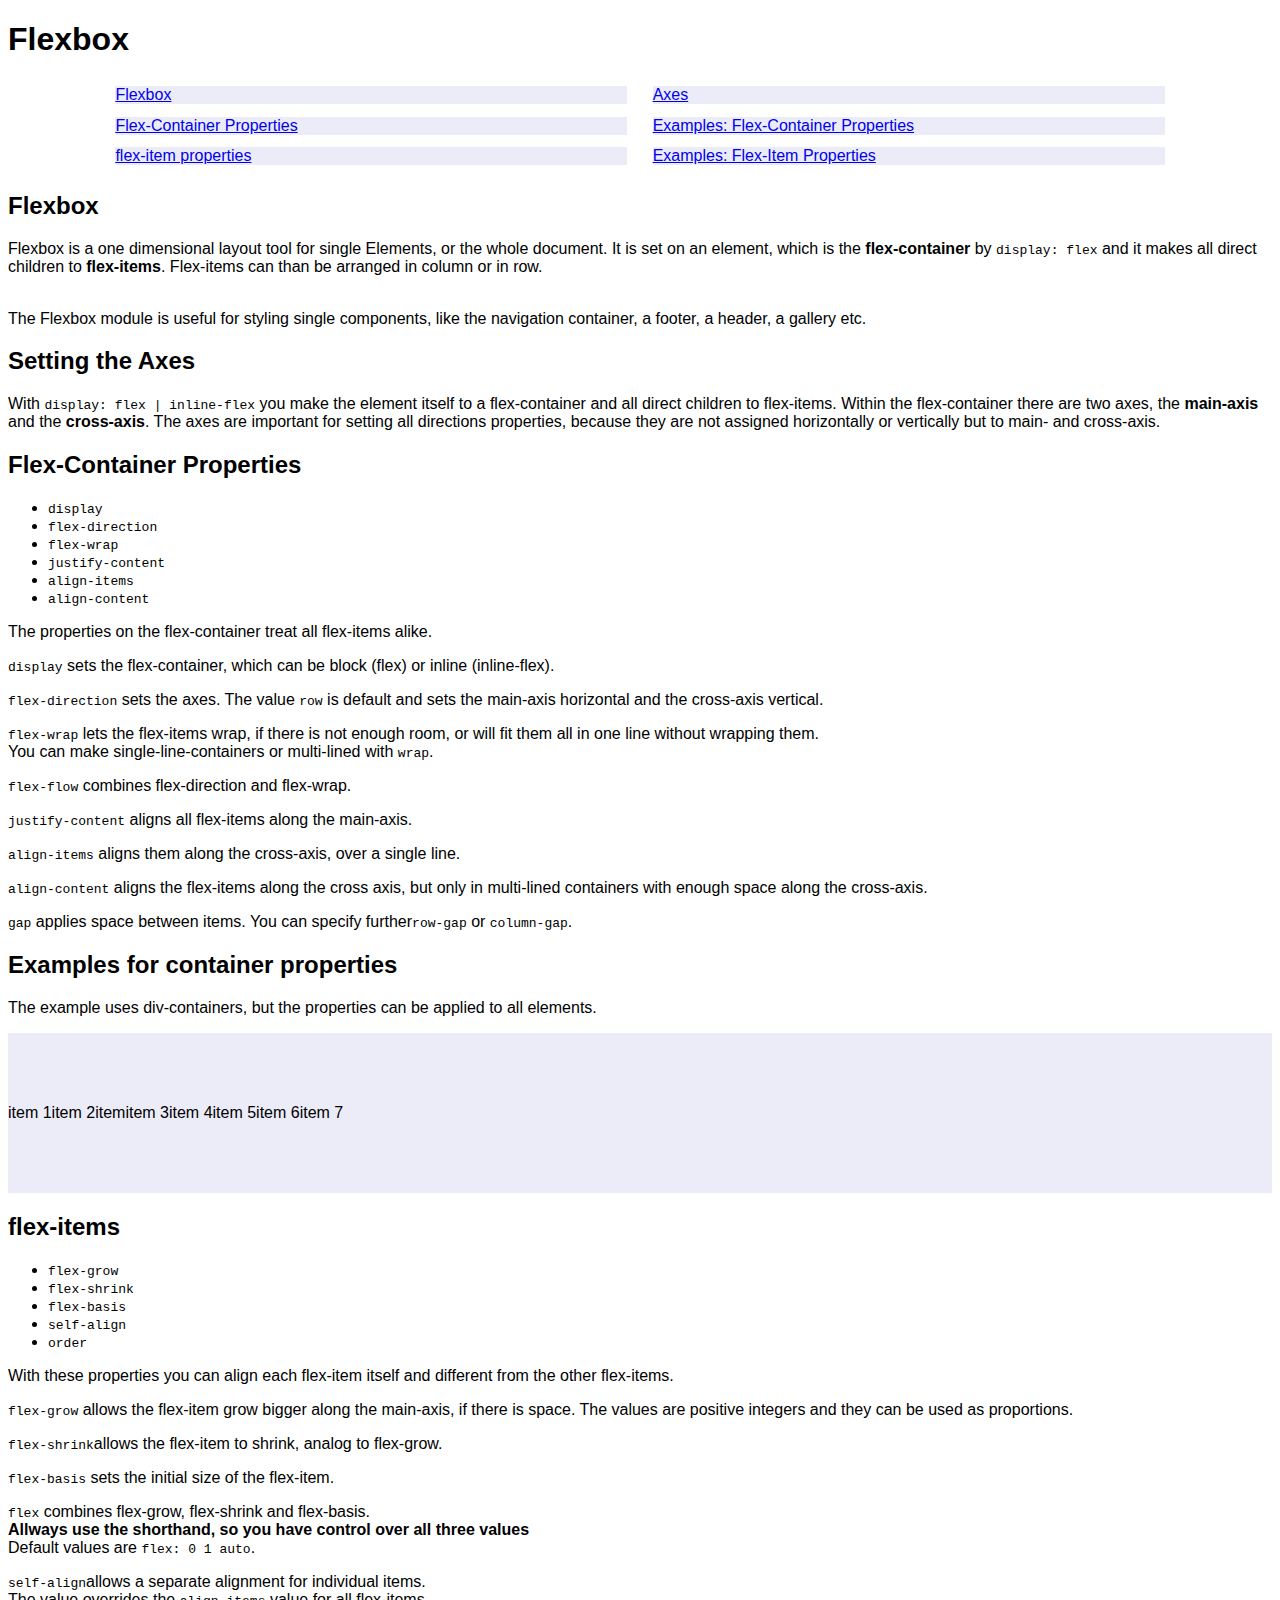
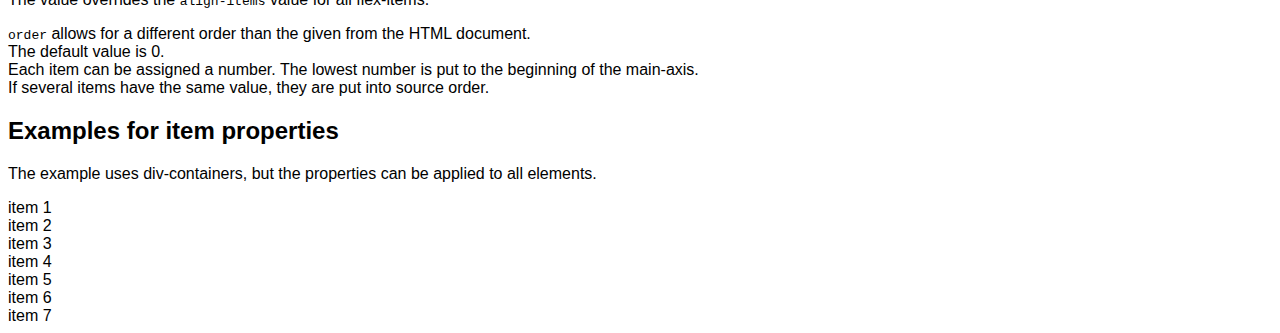
<file: css-basic/05flexbox.html>
<!DOCTYPE html>
<html lang="en">
	<head>
		<meta charset="utf-8">
		<title>Flexbox</title>
		<link rel="stylesheet" href="styles/05flexbox02.css">
	</head>
	<body>
		<h1>Flexbox</h1>
		<nav>
			<ul>
				<li><a href="#flexbox">Flexbox</a></li>
				<li><a href="#axes">Axes</a></li>
				<li><a href="#container">Flex-Container Properties</a></li>
				<li><a href="#expContainer">Examples: Flex-Container Properties</a></li>
				<li><a href="#item">flex-item properties</a></li>
				<li><a href="#expItem">Examples: Flex-Item Properties</a></li>
			</ul>
		</nav>
		<main>
			<article id="flexbox">
				<h2>Flexbox</h2>
				<p>Flexbox is a one dimensional layout tool for single Elements, or the whole document. 
					It is set on an element, which is the <strong>flex-container</strong> 
					by <code>display: flex</code> and it makes all direct children to <strong>flex-items</strong>. 
					Flex-items can than be arranged in column or in row.</p><br>
					The Flexbox module is useful for styling single components,
					like the navigation container, a footer, a header, a gallery etc. 
			</article>
			<article id="axes">
				<h2>Setting the Axes</h2>
				<p>With <code>display: flex | inline-flex</code> you make the element itself to a flex-container 
					and all direct children to flex-items. Within the flex-container there are two axes, 
					the <strong>main-axis</strong> and the <strong>cross-axis</strong>. 
					The axes are important for setting all directions properties, 
					because they are not assigned horizontally or vertically but to main- and cross-axis.</p>
			</article>
			<article id="container">
				<h2>Flex-Container Properties</h2>
				<ul>
					<li><code>display</code></li>
					<li><code>flex-direction</code></li>
					<li><code>flex-wrap</code></li>
					<li><code>justify-content</code></li>
					<li><code>align-items</code></li>
					<li><code>align-content</code></li>
				</ul>
				<div>
					<p>The properties on the flex-container treat all flex-items alike.</p>
					<p><code>display</code> sets the flex-container, which can be block (flex) or inline (inline-flex).</p>
					<p><code>flex-direction</code> sets the axes. The value <code>row</code> is default and sets the main-axis horizontal and the cross-axis vertical.<br>
					<p><code>flex-wrap</code> lets the flex-items wrap, if there is not enough room, or will fit them all in one line without wrapping them.<br>
					You can make single-line-containers or multi-lined with <code>wrap</code>.</p>
					<p><code>flex-flow</code> combines flex-direction and flex-wrap.</p>
					<p><code>justify-content</code> aligns all flex-items along the main-axis.</p>
					<p><code>align-items</code> aligns them along the cross-axis, over a single line.</p>
					<p><code>align-content</code> aligns the flex-items along the cross axis, but only in multi-lined containers with enough space along the cross-axis.</p>
					<p><code>gap</code> applies space between items.
					You can specify further<code>row-gap</code> or <code>column-gap</code>.</p>
				</div>
			</article>
			<article id="expContainer">
				<h2>Examples for container properties</h2>
				<p>The example uses div-containers, but the properties can be applied to all elements.</p>
				<div>
					<div>item 1</div>
					<div>item 2</div>
					<div>itemitem 3</div>
					<div>item 4</div>
					<div>item 5</div>
					<div>item 6</div>
					<div>item 7</div>
				</div>
			</article>
			<article id="item">
				<h2>flex-items</h2>
				<ul>
					<li><code>flex-grow</code></li>
					<li><code>flex-shrink</code></li>
					<li><code>flex-basis</code></li>
					<li><code>self-align</code></li>
					<li><code>order</code></li>
				</ul>
				<div>
					<p>With these properties you can align each flex-item itself and different from the other flex-items.</p>
					<p><code>flex-grow</code> allows the flex-item grow bigger along the main-axis, if there is space. 
						The values are positive integers and they can be used as proportions.</p>
					<p><code>flex-shrink</code>allows the flex-item to shrink, analog to flex-grow.</p>
					<p><code>flex-basis</code> sets the initial size of the flex-item.</p>
					<p><code>flex</code> combines flex-grow, flex-shrink and flex-basis.<br>
					<strong>Allways use the shorthand, so you have control over all three values</strong><br>
					Default values are <code>flex: 0 1 auto</code>.</p>
					<p><code>self-align</code>allows a separate alignment for individual items.<br>
					The value overrides the <code>align-items</code> value for all flex-items.</p>
					<p><code>order</code> allows for a different order than the given from the HTML document.<br>
						The default value is 0.<br>
						Each item can be assigned a number. The lowest number is put to the beginning of the main-axis.<br>
						If several items have the same value, they are put into source order.
					</p>
				</div>
			</article>
			<article id="expItem">
				<h2>Examples for item properties</h2>
				<p>The example uses div-containers, but the properties can be applied to all elements.</p>
				<div>
					<div>item 1</div>
					<div>item 2</div>
					<div>item 3</div>
					<div>item 4</div>
					<div>item 5</div>
					<div>item 6</div>
					<div>item 7</div>
				</div>
			</article>
		</main>
	</body>
</html>
</file>
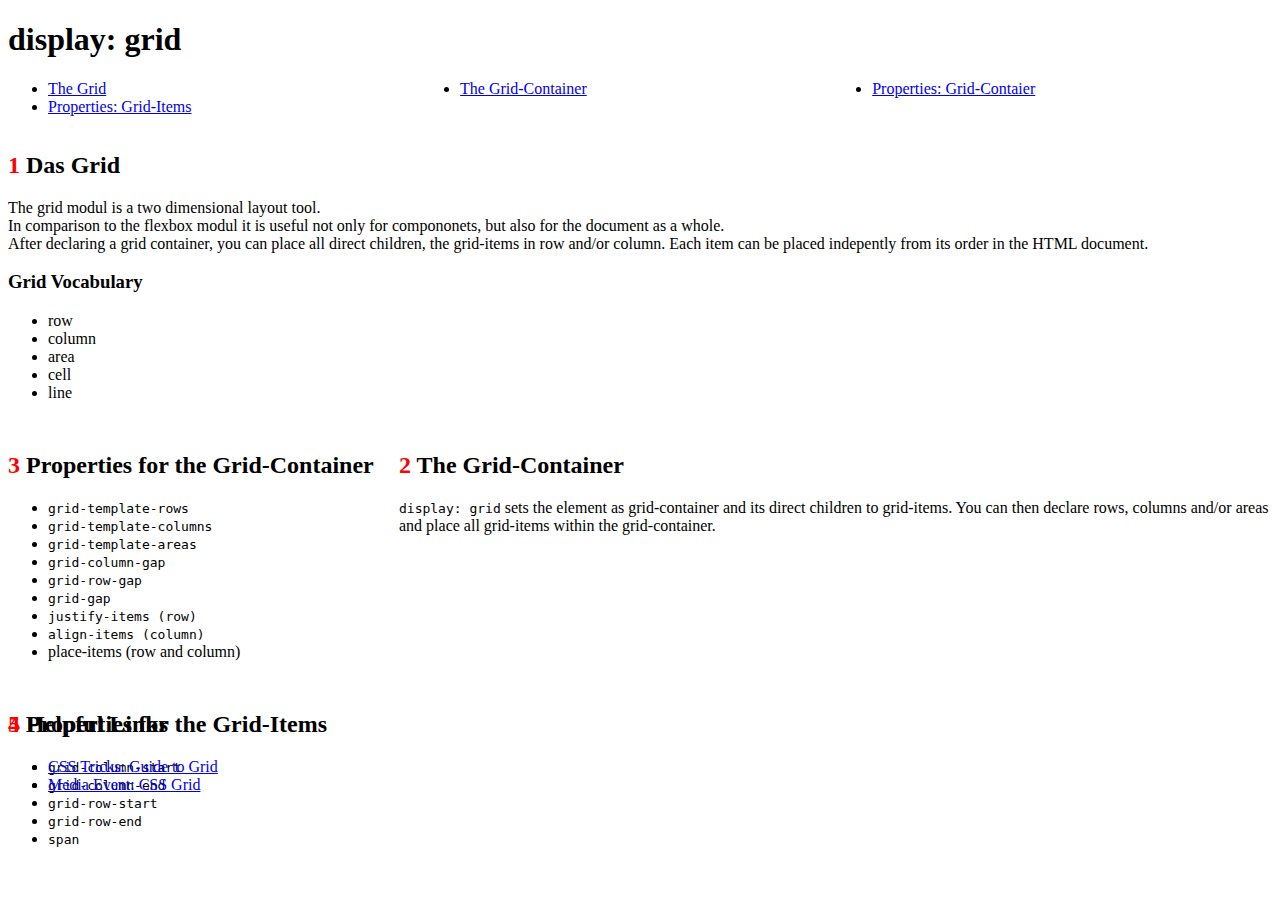
<file: css-basic/06grid.html>
<!DOCTYPE html>
<html lang="en">
	<head>
		<meta charset="utf-8">
		<meta name="viewport" content="width=device-width">
		<title>display: grid</title>
		<link rel="stylesheet" href="styles/06grid.css">
	</head>
	<body>
		<h1>display: grid</h1>
		<nav>
			<ul>
				<li><a href="#grid">The Grid</a></li>
				<li><a href="#gridContainer">The Grid-Container</a></li>
				<li><a href="#gridPropsContainer">Properties: Grid-Contaier</a></li>
				<li><a href="#gridPropsItem">Properties: Grid-Items</a></li>
			</ul>
		</nav>
		<main>
			<article id="grid">
				<h2>1 Das Grid</h2>
				<p>The grid modul is a two dimensional layout tool.<br>
					In comparison to the flexbox modul it is useful not only for compononets,
					but also for the document as a whole.<br>
					After declaring a grid container, you can place all direct children,
					the grid-items in row and/or column. Each item can be placed indepently from its order in the HTML document.</p>
				<h3>Grid Vocabulary</h3>
				<ul>
					<li>row</li>
					<li>column</li>
					<li>area</li>
					<li>cell</li>
					<li>line</li>
				</ul>
			</article>
			<article id="gridContainer">
				<h2>2 The Grid-Container</h2>
				<p><code>display: grid</code> sets the element as grid-container and its direct children to grid-items.
					You can then declare rows, columns and/or areas and place all grid-items within the grid-container.</p>
			</article>
			<article id="GridPropsContainer">
				<h2>3 Properties for the Grid-Container</h2>
				<ul>
					<li><code>grid-template-rows</code></li>
					<li><code>grid-template-columns</code></li>
					<li><code>grid-template-areas</code></li>
					<li><code>grid-column-gap</code></li>
					<li><code>grid-row-gap</code></li>
					<li><code>grid-gap</code></li>
					<li><code>justify-items (row)</code></li>
					<li><code>align-items (column)</code></li>
					<li><code></code>place-items (row and column)</li>
				</ul>
			</article>
			<article id="gridPropsItem">
				<h2>4 Properties for the Grid-Items</h2>
				<ul>
					<li><code>grid-column-start</code></li>
					<li><code>grid-column-end</code></li>
					<li><code>grid-row-start</code></li>
					<li><code>grid-row-end</code></li>
					<li><code>span</code></li>
				</ul>
			</article>
			<footer>
				<h2>5 Helpful Links</h2>
				<ul>
					<li><a href="https://css-tricks.com/snippets/css/complete-guide-grid/">CSS Tricks: Guide to Grid</a></li>
					<li><a href="https://www.mediaevent.de/css/grid.html">Media Event: CSS Grid </a></li>
				</ul>
			</footer>
		</main>

	</body>
</html>
</file>
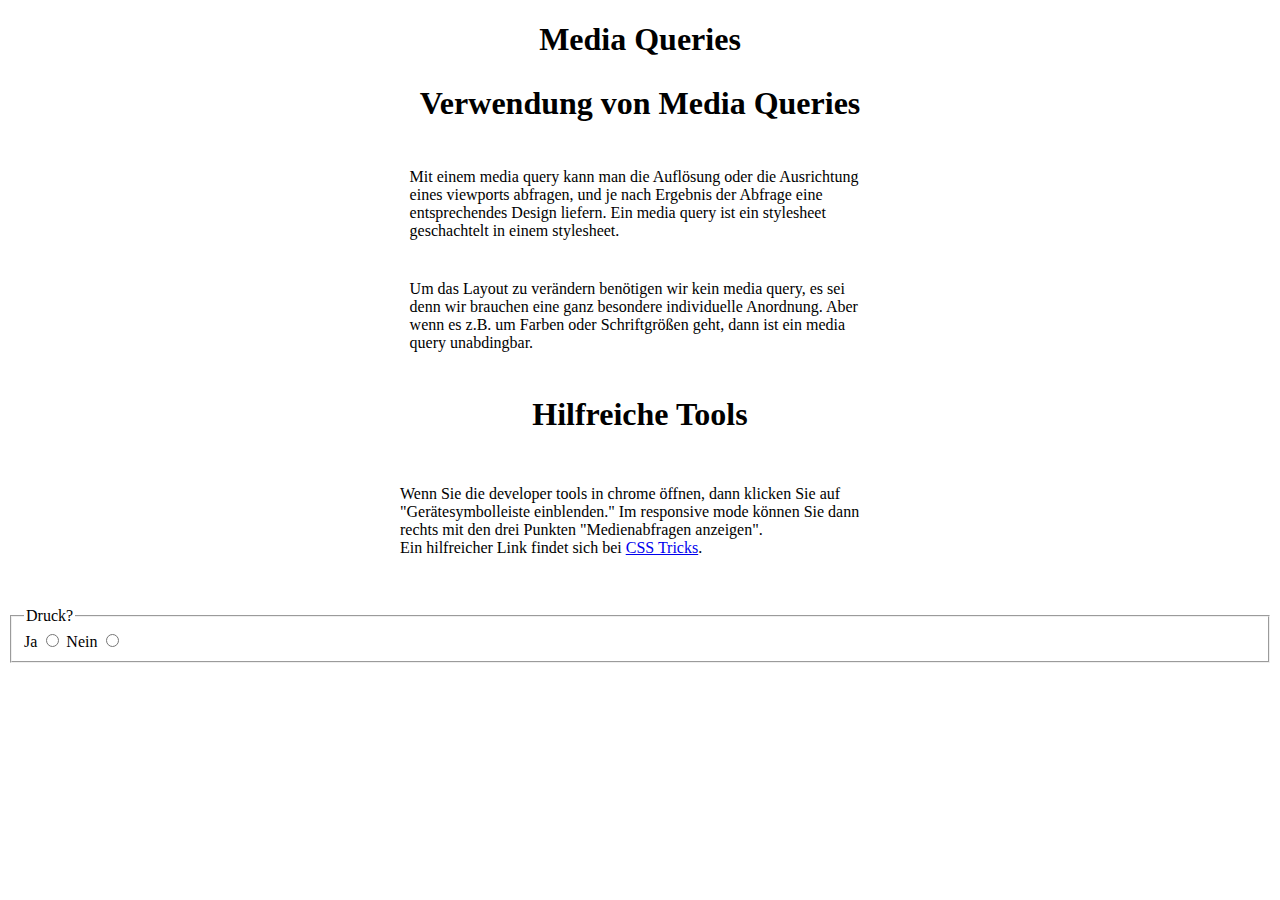
<file: css-basic/07mediaQuery.html>
<!DOCTYPE html> 
<html lang="de">
    <head>
        <meta charset="utf-8">
        <title>Media Queries</title>
        <meta name="viewport" content="width=device-width">
        <link rel="stylesheet" href="styles/07mediaQuery.css">
    </head>
    <body>
        <main>
        <h1>Media Queries</h1>
        <article>
            <h2>Verwendung von Media Queries</h2>
            <div>
                <p>
                Mit einem media query kann man die Auflösung oder die Ausrichtung eines viewports abfragen, 
                und je nach Ergebnis der Abfrage eine entsprechendes Design liefern.
                Ein media query ist ein stylesheet geschachtelt in einem stylesheet.
                </p>
                <p>
                Um das Layout zu verändern benötigen wir kein media query, 
                es sei denn wir brauchen eine ganz besondere individuelle Anordnung.
                Aber wenn es z.B. um Farben oder Schriftgrößen geht, dann ist ein media query unabdingbar.
                </p>
            </div>
        </article>
        <article>
            <h2>Hilfreiche Tools</h2>
            <p>Wenn Sie die developer tools in chrome öffnen, dann klicken Sie auf "Gerätesymbolleiste einblenden."
                Im responsive mode können Sie dann rechts mit den drei Punkten "Medienabfragen anzeigen".<br>
                Ein hilfreicher Link findet sich bei <a href="https://css-tricks.com/a-complete-guide-to-css-media-queries/" target="_blank">CSS Tricks</a>.
            </p>
        </article>
        </main>
        <form>
            <fieldset>
                <legend>Druck?</legend>
                <label for="y">Ja</label>
                <input id="y" type="radio" value="y" name="print[]">
                <label for="n">Nein</label>
                <input id="n" type="radio" value="n" name="print[]">
            </fieldset>
        </form>
    </body>
</html>
</file>
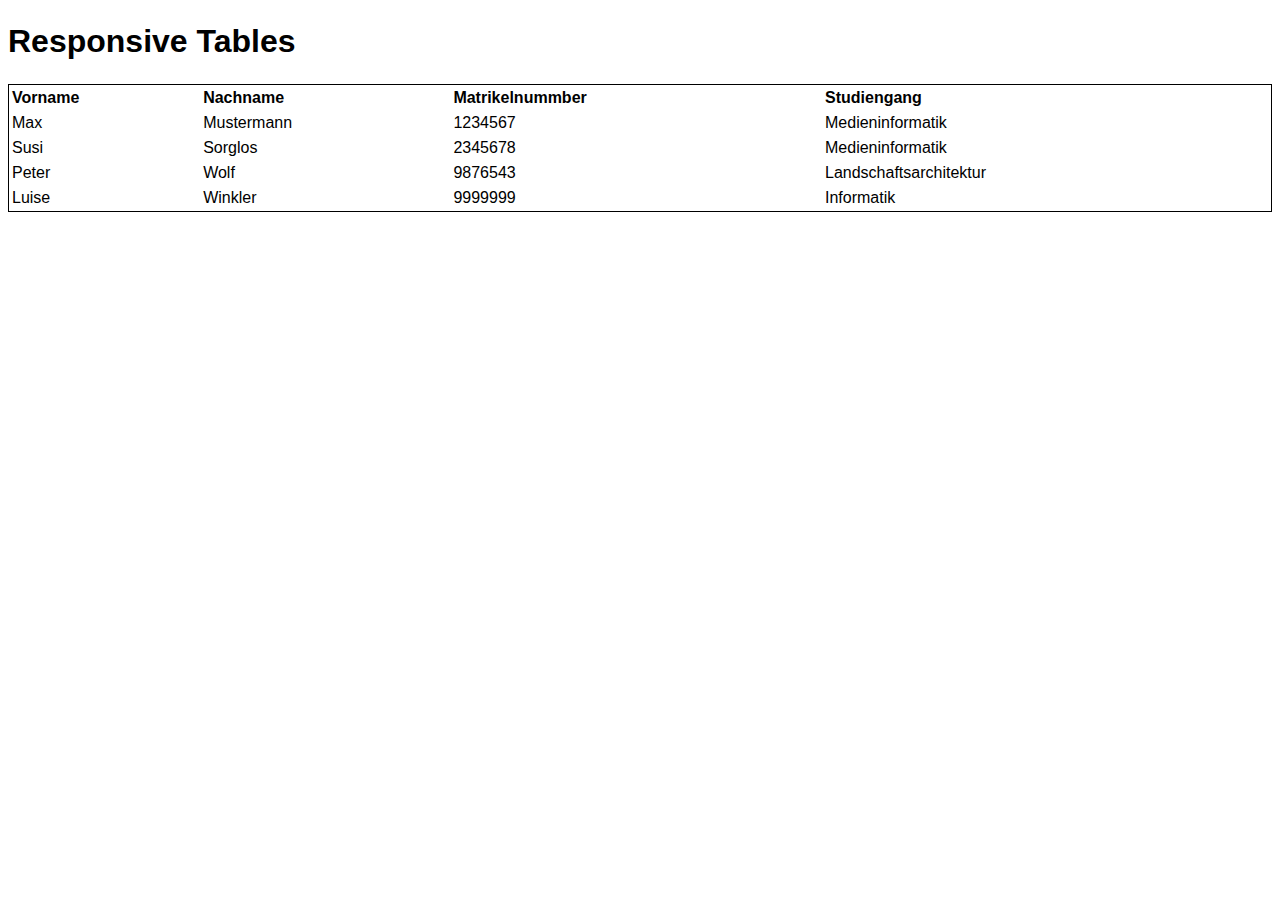
<file: css-basic/08responsiveTable.html>
<!DOCTYPE html>
<html lang="de">
    <head>
        <meta charset="utf-8">
        <meta name="viewport" content="width=device-width">
        <title>Responsive Tables</title>
        <link rel="stylesheet" href="styles/08tables.css">
    </head>
    <body>
        <h1>Responsive Tables</h1>
        <table>
            <thead>
                <tr>
                    <th>Vorname</th>
                    <th>Nachname</th>
                    <th>Matrikelnummber</th>
                    <th>Studiengang</th>
                </tr>
            </thead>
            <tbody>
                <tr>
                    <td data-label="Vorname">Max</td>
                    <td data-label="Nachname">Mustermann</td>
                    <td data-label="MatrikelNr">1234567</td>
                    <td data-label="Studiengang">Medieninformatik</td>
                </tr>
                <tr>
                    <td data-label="Vorname">Susi</td>
                    <td data-label="Nachname">Sorglos</td>
                    <td data-label="MatrikelNr">2345678</td>
                    <td data-label="Studiengang">Medieninformatik</td>
                </tr>
                <tr>
                    <td data-label="Vorname">Peter</td>
                    <td data-label="Nachname">Wolf</td>
                    <td data-label="MatrikelNr">9876543</td>
                    <td data-label="Studiengang">Landschaftsarchitektur</td>
                </tr>
                <tr>
                    <td data-label="Vorname">Luise</td>
                    <td data-label="Nachname">Winkler</td>
                    <td data-label="MatrikelNr">9999999</td>
                    <td data-label="Studiengang">Informatik</td>
                </tr>
            </tbody>
        </table>
    </body>
</html>
</file>
<file: mysite/styles/styles.css>
*,
*::after,
*::before{
    box-sizing: border-box;
    
}

:root{
    --main-color: hsl(0, 100%, 30%);
    --secondary-color: hsl(50, 100%, 50%);
    --bg-color: hsl(0, 0%, 50%);
    --bg-secondary-color: hsl(0, 1%, 39%);
    
    --max-text-lenght: 60ch;
    font-family: 'Courier New', Courier, monospace;
    font-size: 16px;
    line-height: 1.3;
    
    background: var(--bg-color);
}

nav > ul{
    display: grid;
    grid-template-columns: repeat(auto-fit, minmax(20em, 1fr));
    list-style: none;
}

main{
    display: grid;
    grid-template-areas: 
    "head  head"
    "cont1  cont2"
    "cont3  cont4"
    "foot   foot"  
    ;
    gap: 3%;
}

#introduction{
    grid-area: head;
}

#fav_books{
    grid-area: cont1;
}

#other_interests{
    grid-area: cont4;
}

#bee_movie{
    grid-area: cont2;
}

#form{
    grid-area: cont3;
}

footer{
    grid-area: foot;
}

img{
    max-width: 100%;
    width: 20rem;
}

p{
    max-width: var(--max-text-lenght);
}

table,
th,
td{
    border: 1px solid;
    border-collapse: collapse;
}

th,
td{
    height: 2rem;
    width: 10%;
}

/* media queries*/
@media screen and (max-width: 40em){
    p{
        font-size: 1.5rem;
    }
    
    main{
        display: grid;
        grid-template-areas:
        "head"
        "cont1"
        "cont2"
        "cont3"
        "cont4"
        "foot";
        align-items: baseline;
    }

    table{
        border: 0;
        font-size: 1.2rem;
    }
    tr{
        display: block;
        margin: .5%;
    }
    tr:nth-of-type(2n){
    background: var(--bg-secondary-color)
    }
    td::before{
        content: attr(data-label);
        font-weight: bold;
    }
    td{
        display: flex;
        flex-flow: row wrap;
        justify-content: space-between;
        height: auto;
        width: 96vw;

    }
    thead{
        display: none;
    }

    input{
        display: flex;
        flex-flow: row wrap;
        justify-content: space-between;
    }
}
</file>
<file: css-basic/styles/styles.css>
/* Variablen in CSS: Custom Properties */

/*
Deklaration:
CSS Variablen muessen einer Regel vereinbart werder.
--bezeichner: wert
Aufruf:
var(--bezeichner)
*/

/* Globale Variablen werden im :root vereinbart*/
:root{
    --main-color: hsl(90 100% 20%);
    --basic-font-size: 16px;
}

/* Aufruf*/
p{
    background: var(--main-color);
}

/* Universal Selektor */
*{
    /* font Eigenschfaten werden vererbt*/
    font-family: sans-serif ;
    /* box Eigenschaften werden nicht vererbt */
    color: hsl(0 100% 50%);
    background: hsl(240 10% 90%);
}

/* Typ Selektor */
p{
    color: hsl(0 0% 10%);
}

/* Klassen Selektor */

.head-line{
    color: hsl(0 0% 0%);
    text-decoration: underline;
}

/* id Selektor und gleichzeitig ein Nachfahren Selektor
Kinder >
Nachfahren Leerstelle
Ueberschreibt den Klassen Selekto, weit es eine hoere Spezifitaet hat
*/
#syntax > h2{
    text-decoration: none;

}

/* Attribut Selektor*/
[title]{ 
    font-style: italic;
}

/* Pseudo klasse */
p:hover{
    background: hsl(0 0% 10%); 
    color: hsl(240 10% 90%);
}

/* Strukturelle Pseudo Klasse*/
li:nth-of-type(odd),
li:nth-of-type(odd) *{
    background: hsl(0, 0%, 80%);
}

/*Jede Liste ist in ihrem article dir letzte oder die erste*/
article:last-of-type li{
    list-style: none;
}

/* Pseudo Elemente*/
p::selection{
    color: hsl(0, 100%, 50%);
    background: hsl(150, 100%, 50%);  
}

::before{
    content: "!";
    color: hsl(240, 100%, 50%);
    background: hsl(240, 0%, 100%);
    width: 10%;
    display: block;
}

/* Maximale breite fuer Texte*/
p,li{
    max-width: 60ch;
}

img{
    max-width: 100%;
}
</file>
<file: css-basic/styles/05flexbox02.css>
*,
*::after,
*::before{
    box-sizing: border-box;
}

:root{
    font-family: sans-serif;
}

#expContainer > div{
    background: hsl(240, 50%, 95%);
    /* height nur um die vertikale Ausrichtung zu zeigen*/
    height: 10em;
    /* Container setzen*/
    display: flex;
    /* Achsen sichtbar und wartbar festlegen */
    flex-flow: row wrap;
    /* Ausrichtung Hautachse*/
    justify-content: flex-start;
    /* Ausrichtung an der Kreuzachse */
    align-items: flex-start;
    /* Ausrichtung an der Kreuzache fier multilined Container, das heisst, wrap muss gesetzt sein! */
    align-content: center;
}

/* Responsive web design (RWD)
Ohne media query: intrinsic RWD*/
nav ul{
    list-style: none;
    padding: 0;
}

nav li{
    background: hsl(240, 50%, 95%);
    margin: .5%;
}
/* Flex Properties */
nav ul{
    display: flex;
    gap: 1%;
    /* Achsen setzen*/
    flex-flow: row wrap;
    justify-content: center;
}

/* Flex items */
nav li{
    flex: 0 1 32em;
}
</file>
<file: css-basic/styles/06grid.css>
:root{

}
/*
nav > ul{
    display: grid;
    grid-template-columns: 10% 20% 30% 20% 100px;
    grid-template-columns: 20% 20% 20% 20% 20%;
    grid-template-columns: repeat(5, 20%);
    grid-template-columns: repeat(5, 1fr);
    grid-template-columns: 1fr 3fr 1fr;
    grid-template-columns: repeat(4,1fr) 80px;
    grid-template-columns: repeat(2, 1fr 3fr);
}
*/
/* RWD ohne Query mit grid 
RAM: repeat() - auto-fit - minmax()
<30em mobilgroesse*/
nav > ul{
    display: grid;
    grid-template-columns: repeat(auto-fit, minmax(20em, 1fr));
    gap: 1%
}

h2::first-letter{
    color: hsl(0, 100%, 50%);
}

/* benannte area */
main{
    display: grid;
    /* area deklaration */
    grid-template-areas:
        "head   head"
        "cont1  cont2"
        "foot   foot"
    ;
    gap: 2%;
}

#grid{
    grid-area: head;
}

#gridContainer{
    grid-area: cont2;
}

#gridPropsContainer{
    background: hsl(0, 100%, 50%);
}

#gridPropsItem{
    grid-area: 3 / 1/ -1 /-1;
}

footer{
    grid-area: foot;
}
</file>
<file: css-basic/styles/07mediaQuery.css>
img{
    max-width: 100%;
}

p{
    max-width: 60ch;
    margin: 2% auto;
    padding: 2%;
    background: hsl(0, 0%, 80% / 1);
}

div{
    display: grid;
    grid-template-columns: repeat(auto-fit);
    justify-content: center;
    gap: 1%;
}
/* Abfrage fuer viewport */
@media screen and (max-width: 35em){
    p{
        font-size: 1.8rem;
        background: hsl(0, 0%, 95% / 1);
    }
}

h1,
h2{
    font-size: 2rem;
    text-align: center;
}

@media print{
    form{
        display: none;
    }
    div{
        display: block;
    }
    p{
        font-size: 18pt;
    }
    a::after{
        content: attr(href);
        display: block;
    }
}

@media (prefers-color-scheme: dark){
    p{
        background: hsl(0, 0%, 0%);
        color: hsl(0, 100%, 95%);
    }
    a{
        color: hsl(240, 100%, 95%);
    }
}
</file>
<file: css-basic/styles/08tables.css>
*,
*::after,
*::before{
    box-sizing: border-box;
}

:root{
    font-family: sans-serif;
    line-height: 1.3;
}

table{
    width: 100%;
    border: 1px solid;
    text-align: left;
}

@media screen and (max-width:40em){
    table{
        border: 0;
    }
    tr{
        display: block;
        margin: .5%;
    }
tr:nth-of-type(2n){
    background: hsl(0, 0%, 80%);
}
td::before{
    content: attr(data-label);
    font-weight: bold;
}
td{
    display: flex;
    flex-flow: row nowrap;
    justify-content:space-between;

}
thead{
    display: none;
}
}
</file>
